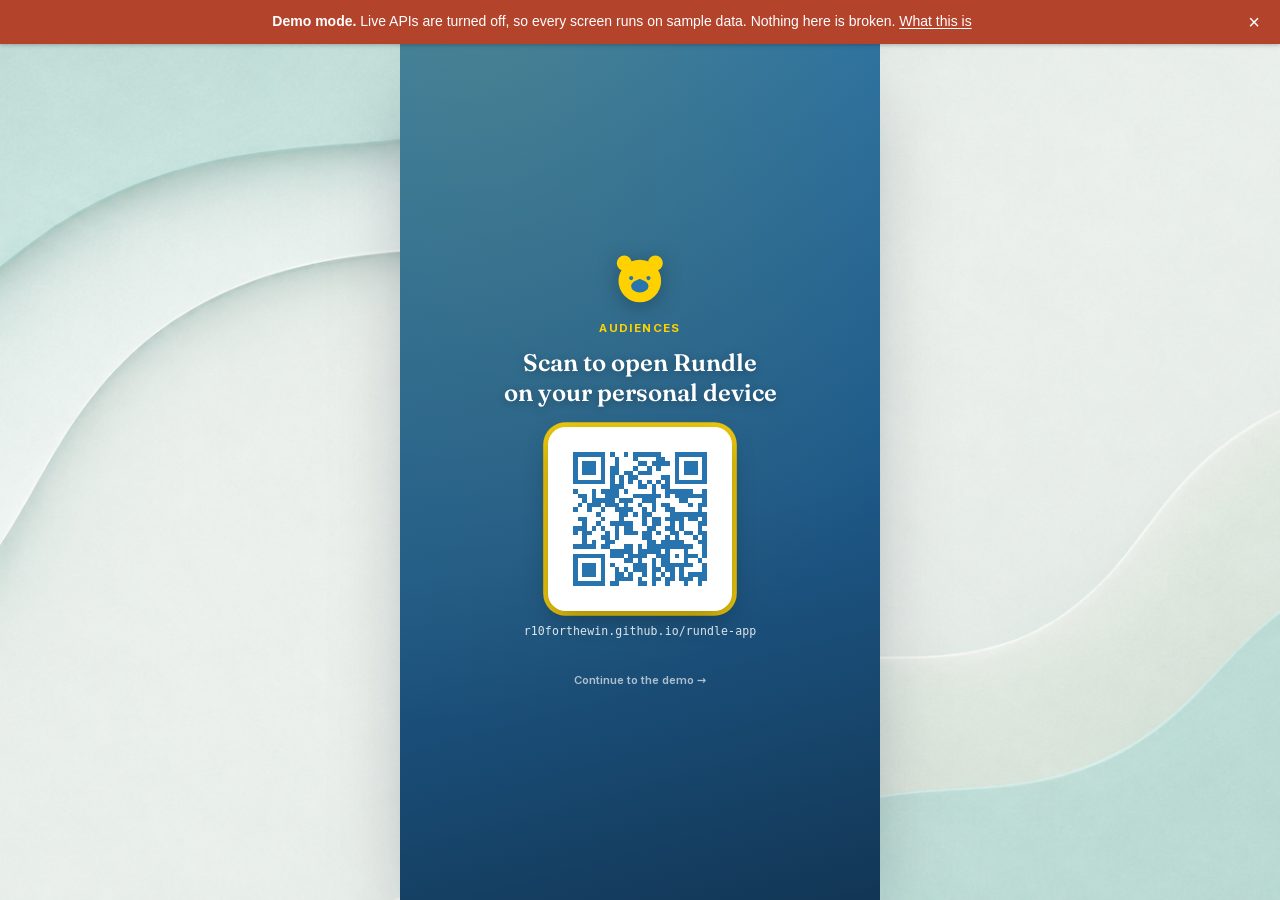
<file: index.html>
<!doctype html>
<html lang="en">
<head>
<meta charset="utf-8" />
<meta name="viewport" content="width=device-width, initial-scale=1, viewport-fit=cover" />
<meta http-equiv="Cache-Control" content="no-cache, no-store, must-revalidate" />
<meta http-equiv="Pragma" content="no-cache" />
<meta http-equiv="Expires" content="0" />
<title>Rundle</title>
<link rel="icon" href="assets/img/favicon-32.png?v=2" sizes="32x32" />
<link rel="icon" href="assets/img/favicon-16.png?v=2" sizes="16x16" />
<link rel="apple-touch-icon" href="assets/img/apple-touch-icon.png?v=2" />
<link rel="preconnect" href="https://fonts.googleapis.com" />
<link rel="preconnect" href="https://fonts.gstatic.com" crossorigin />
<link rel="stylesheet" href="https://fonts.googleapis.com/css2?family=Fraunces:ital,opsz,wght@0,9..144,500;0,9..144,600;0,9..144,700;0,9..144,800;1,9..144,600&display=swap" />
<link rel="stylesheet" href="css/app.css?v=114" />
<link rel="preload" as="image" href="assets/img/bg-cover.png?v=2" />
</head>
<body>
<!-- ============================================================
     RUNDLE DEMO-MODE BANNER
     Paste this block immediately after <body> on every page.
     Remove it (or set SHOW = false) when the APIs come back on.
     ============================================================ -->

<style>
  :root { --rundle-demo-h: 44px; }

  #rundle-demo-banner {
    position: fixed;
    top: 0; left: 0; right: 0;
    z-index: 9999;
    display: flex;
    align-items: center;
    justify-content: center;
    gap: 10px;
    min-height: var(--rundle-demo-h);
    padding: 10px 52px 10px 16px;
    background: #b4432c;
    color: #fff;
    font: 500 14px/1.4 -apple-system, BlinkMacSystemFont, "Segoe UI", Roboto, sans-serif;
    text-align: center;
    box-shadow: 0 1px 4px rgba(0,0,0,.25);
  }

  #rundle-demo-banner b { font-weight: 700; }

  #rundle-demo-banner a {
    color: #fff;
    text-decoration: underline;
    text-underline-offset: 2px;
    white-space: nowrap;
  }

  #rundle-demo-close {
    position: absolute;
    top: 50%; right: 12px;
    transform: translateY(-50%);
    width: 28px; height: 28px;
    border: 0;
    border-radius: 4px;
    background: transparent;
    color: #fff;
    font-size: 20px;
    line-height: 1;
    cursor: pointer;
  }
  #rundle-demo-close:hover { background: rgba(255,255,255,.18); }

  /* Push the page down so the banner never covers the header */
  body.rundle-demo-on { padding-top: var(--rundle-demo-h); }

  /* This app's shell (#app) is position:fixed with top:0 and height:100%, so
     the body padding-top above has no effect on it and the banner would sit
     on top of the app header. Offset the fixed shell itself instead, and
     shrink its height by the same amount so the tab bar stays on screen. */
  body.rundle-demo-on #app {
    top: var(--rundle-demo-h);
    height: calc(100% - var(--rundle-demo-h));
  }

  @media (max-width: 640px) {
    :root { --rundle-demo-h: 60px; }
    #rundle-demo-banner { font-size: 13px; padding-right: 44px; }
  }

  @media print { #rundle-demo-banner { display: none; } body.rundle-demo-on { padding-top: 0; } }
</style>

<div id="rundle-demo-banner" role="status" aria-live="polite">
  <span>
    <b>Demo mode.</b> Live APIs are turned off, so every screen runs on sample data.
    Nothing here is broken. <a href="https://github.com/R10ForTheWin/rundle-app#readme">What this is</a>
  </span>
  <button id="rundle-demo-close" aria-label="Dismiss demo notice">&times;</button>
</div>

<script>
  (function () {
    document.body.classList.add('rundle-demo-on');
    document.getElementById('rundle-demo-close').addEventListener('click', function () {
      document.getElementById('rundle-demo-banner').remove();
      document.body.classList.remove('rundle-demo-on');
    });
  })();
</script>
<svg width="0" height="0" style="position:absolute">
  <defs>
    <symbol id="i-bell" viewBox="0 0 24 24" fill="none" stroke="currentColor" stroke-width="2" stroke-linecap="round" stroke-linejoin="round"><path d="M18 8a6 6 0 0 0-12 0c0 7-3 9-3 9h18s-3-2-3-9"/><path d="M13.73 21a2 2 0 0 1-3.46 0"/></symbol>
    <symbol id="i-home" viewBox="0 0 24 24" fill="none" stroke="currentColor" stroke-width="2" stroke-linecap="round" stroke-linejoin="round"><path d="M3 9.5 12 3l9 6.5V20a1 1 0 0 1-1 1h-5v-7H9v7H4a1 1 0 0 1-1-1Z"/></symbol>
    <symbol id="i-target" viewBox="0 0 24 24" fill="none" stroke="currentColor" stroke-width="2"><circle cx="12" cy="12" r="9"/><circle cx="12" cy="12" r="5"/><circle cx="12" cy="12" r="1"/></symbol>
    <symbol id="i-match" viewBox="0 0 24 24" fill="none" stroke="currentColor" stroke-width="2" stroke-linecap="round" stroke-linejoin="round"><circle cx="9" cy="12" r="6"/><circle cx="15" cy="12" r="6"/></symbol>
    <symbol id="i-cap" viewBox="0 0 24 24" fill="none" stroke="currentColor" stroke-width="2" stroke-linecap="round" stroke-linejoin="round"><path d="M2 9 12 4l10 5-10 5-10-5Z"/><path d="M6 11.5V17c0 1.1 2.7 3 6 3s6-1.9 6-3v-5.5"/></symbol>
    <symbol id="i-user" viewBox="0 0 24 24" fill="none" stroke="currentColor" stroke-width="2" stroke-linecap="round" stroke-linejoin="round"><circle cx="12" cy="8" r="4"/><path d="M4 21c1.5-4 5-6 8-6s6.5 2 8 6"/></symbol>
    <symbol id="i-bolt" viewBox="0 0 24 24" fill="currentColor"><path d="M13 2 3 14h7l-1 8 11-14h-7l0-6Z"/></symbol>
    <symbol id="i-shield" viewBox="0 0 24 24" fill="none" stroke="currentColor" stroke-width="2" stroke-linecap="round" stroke-linejoin="round"><path d="M12 3 5 6v6c0 4.5 3 7.5 7 9 4-1.5 7-4.5 7-9V6l-7-3Z"/><path d="M9 12l2 2 4-4"/></symbol>
    <symbol id="i-info" viewBox="0 0 24 24" fill="none" stroke="currentColor" stroke-width="2" stroke-linecap="round" stroke-linejoin="round"><circle cx="12" cy="12" r="9"/><path d="M12 11v5.3"/><circle cx="12" cy="8" r="0.6" fill="currentColor" stroke="none"/></symbol>
    <symbol id="i-doc" viewBox="0 0 24 24" fill="none" stroke="currentColor" stroke-width="2" stroke-linecap="round" stroke-linejoin="round"><path d="M7 3h7l5 5v13H7Z"/><path d="M14 3v5h5"/></symbol>
    <symbol id="i-diagnosis" viewBox="0 0 24 24" fill="none" stroke="currentColor" stroke-width="3" stroke-linecap="round"><circle cx="10" cy="10" r="6"/><path d="M14.5 14.5 20 20"/></symbol>
    <symbol id="i-medical" viewBox="0 0 24 24" fill="currentColor"><rect x="9.5" y="3" width="5" height="18" rx="2"/><rect x="3" y="9.5" width="18" height="5" rx="2"/></symbol>
    <symbol id="i-check" viewBox="0 0 24 24" fill="none" stroke="currentColor" stroke-width="3" stroke-linecap="round" stroke-linejoin="round"><path d="M20 6 9 17l-5-5"/></symbol>
    <symbol id="i-chev" viewBox="0 0 24 24" fill="none" stroke="currentColor" stroke-width="2.5" stroke-linecap="round" stroke-linejoin="round"><path d="M9 6l6 6-6 6"/></symbol>
    <symbol id="i-arrow" viewBox="0 0 24 24" fill="none" stroke="currentColor" stroke-width="2.5" stroke-linecap="round" stroke-linejoin="round"><path d="M5 12h14M13 6l6 6-6 6"/></symbol>
    <symbol id="i-external" viewBox="0 0 24 24" fill="none" stroke="currentColor" stroke-width="2" stroke-linecap="round" stroke-linejoin="round"><path d="M18 13v6a2 2 0 0 1-2 2H5a2 2 0 0 1-2-2V8a2 2 0 0 1 2-2h6"/><path d="M15 3h6v6"/><path d="M10 14 21 3"/></symbol>
    <symbol id="i-signal" viewBox="0 0 20 12" fill="currentColor"><rect x="0" y="7" width="3" height="5" rx="0.5"/><rect x="5" y="5" width="3" height="7" rx="0.5"/><rect x="10" y="3" width="3" height="9" rx="0.5"/><rect x="15" y="0" width="3" height="12" rx="0.5"/></symbol>
    <symbol id="i-wifi" viewBox="0 0 24 16" fill="none" stroke="currentColor" stroke-width="2" stroke-linecap="round"><path d="M2 6c5.5-5 14.5-5 20 0"/><path d="M5.5 10c3.5-3 9.5-3 13 0"/><path d="M9 14c1.8-1.5 4.2-1.5 6 0"/></symbol>
    <symbol id="i-battery" viewBox="0 0 26 13" fill="none" stroke="currentColor" stroke-width="1.3"><rect x="0.5" y="0.5" width="21" height="12" rx="2.5"/><rect x="2" y="2" width="18" height="9" rx="1.3" fill="currentColor" stroke="none"/><path d="M23.5 4.5v4" stroke-linecap="round"/></symbol>
  </defs>
</svg>


<div id="app">
<section class="screen" id="screen-qr" data-screen="qr">
    <div class="qr-screen">
      <svg class="qr-bruin-icon" viewBox="0 0 100 100" aria-hidden="true">
        <circle cx="23" cy="21" r="13" fill="#FFD100"/>
        <circle cx="77" cy="21" r="13" fill="#FFD100"/>
        <circle cx="50" cy="52" r="37" fill="#FFD100"/>
        <ellipse cx="50" cy="61" rx="15" ry="11" fill="#2774AE"/>
        <circle cx="50" cy="53" r="4.5" fill="#2774AE"/>
        <circle cx="35" cy="47" r="3.6" fill="#2774AE"/>
        <circle cx="65" cy="47" r="3.6" fill="#2774AE"/>
      </svg>
      <div class="qr-eyebrow">Audiences</div>
      <div class="qr-head">Scan to open Rundle<br />on your personal device</div>
      <div class="qr-card"><img class="qr-code-img" src="assets/img/qr-rundle.svg" alt="QR code linking to the Rundle prototype" /></div>
      <div class="qr-url">r10forthewin.github.io/rundle-app</div>
      <div class="qr-skip" id="qr-skip-cta">Continue to the demo &rarr;</div>
    </div>
</section>

<section class="screen" id="screen-cover" data-screen="cover">
    <div class="cover-screen">
      <div class="cover-brand-row">
        <img class="cover-mark" src="assets/img/rundle-mark.png" alt="" style="width:2.6rem;height:auto;" />
        <div class="cover-word">Rundle</div>
      </div>
      <div class="cover-head">Future of work,<br><span style="color:#F0C878">powered by proven human capability.</span></div>
      <img class="cover-rudy" src="assets/img/rudy-cover.gif?v=5" alt="Rudy, the Rundle mascot, carrying a ladder" onload="this.classList.add('loaded')" />
      <div class="cover-cta" id="cover-cta">Let's Begin!</div>
    </div>
    <div class="cover-foot">Prototype &middot; MGMT 241, Team 8</div>
</section>

<section class="screen" id="screen-picker" data-screen="picker">
    <div class="section-pad" style="padding-top:0.8rem;padding-bottom:0.5rem;">
      <div class="back-btn" style="display:flex;align-items:center;gap:0.3rem;cursor:pointer;margin-bottom:0.4rem;"><svg style="width:1rem;height:1rem;transform:rotate(180deg);color:var(--ink-soft)"><use href="#i-chev"/></svg></div>
      <div class="h-lead" style="font-size:1.1rem;">Choose a demo profile</div>
      <p class="sub-lead">Five worker profiles, ready to explore.</p>
    </div>
    <div class="demo-banner">
      <svg><use href="#i-info"/></svg>
      <div><div class="t">In-class demo</div><div class="d">Synthetic — no real people or employers. Rundle also covers workers with no history, via a simulation practicum.</div></div>
    </div>
    <div class="scroll section-pad" style="padding-top:0.1rem;" id="persona-list">
      <!-- populated by script at end of page -->
    </div>
    <div class="section-pad" style="padding-top:0;">
      <div class="cta pending" id="picker-continue-btn">Continue</div>
    </div>
</section>

<section class="screen" id="screen-connect" data-screen="connect">
    <img src="assets/img/rundle-mark.png" alt="Rundle" style="position:absolute;top:0.9rem;right:1.1rem;width:1.7rem;height:auto;z-index:1;" />
    <div class="section-pad" style="padding-top:0.8rem;">
      <div class="back-btn" style="display:flex;align-items:center;gap:0.3rem;cursor:pointer;margin-bottom:0.4rem;"><svg style="width:1rem;height:1rem;transform:rotate(180deg);color:var(--ink-soft)"><use href="#i-chev"/></svg></div>
      <div class="avatar" id="connect-avatar" style="width:3rem;height:3rem;margin-bottom:0.5rem;"></div>
      <div class="h-lead" style="font-size:1.1rem;">Connect your sources</div>
      <p class="sub-lead" id="connect-sublead">Trusted workforce and credentialing sources Rundle uses to benchmark your skills against the role.</p>
    </div>
    <div class="scroll section-pad" style="padding-top:0.3rem;">
      <div class="check-row" data-source="onet"><div class="check-box"><svg><use href="#i-check"/></svg></div><div class="check-logo"><img src="assets/img/logo-onet.png" alt="" /></div><div class="check-body"><div class="check-title">O&middot;NET</div><div class="check-fullname">Occupational Information Network</div><div class="check-sub">Occupation &amp; skill benchmarks</div></div></div>
      <div class="check-row" data-source="bls"><div class="check-box"><svg><use href="#i-check"/></svg></div><div class="check-logo"><img src="assets/img/logo-bls.jpg" alt="" /></div><div class="check-body"><div class="check-title">Bureau of Labor Statistics</div><div class="check-sub">Wage &amp; employment data</div></div></div>
      <div class="check-row" data-source="aapc"><div class="check-box"><svg><use href="#i-check"/></svg></div><div class="check-logo wide"><img src="assets/img/logo-aapc.svg" alt="" /></div><div class="check-body"><div class="check-title">AAPC</div><div class="check-fullname">American Academy of Professional Coders</div><div class="check-sub">Certification &amp; training lookup</div></div></div>
      <div class="check-row" data-source="ahima"><div class="check-box"><svg><use href="#i-check"/></svg></div><div class="check-logo wide"><img src="assets/img/logo-ahima.png" alt="" /></div><div class="check-body"><div class="check-title">AHIMA</div><div class="check-fullname">American Health Information Management Association</div><div class="check-sub">Credential verification</div></div></div>
      <div class="cta pending" id="connect-cta">Connect selected sources <svg><use href="#i-arrow"/></svg></div>
    </div>
</section>

<section class="screen" id="screen-credentials" data-screen="credentials">
    <div class="section-pad" style="padding-top:1rem;">
      <div class="back-btn" style="display:flex;align-items:center;gap:0.3rem;cursor:pointer;margin-bottom:0.4rem;"><svg style="width:1rem;height:1rem;transform:rotate(180deg);color:var(--ink-soft)"><use href="#i-chev"/></svg></div>
    </div>
    <div class="matches-empty-note" style="padding:0.3rem 1.1rem 0.7rem;">
      <img src="assets/img/rudy-ladder.webp" alt="Rudy" style="width:9.6rem;height:auto;flex:none;" />
      <div class="matches-empty-bubble"><p>Let&rsquo;s connect your accounts and start moving you back up that ladder!</p></div>
    </div>
    <div class="section-pad login-form">
      <label class="field-label">Login</label>
      <div class="field-input"><span class="typed" id="login-user"></span><span class="caret" id="caret-user"></span></div>
      <label class="field-label">Password</label>
      <div class="field-input"><span class="typed" id="login-pass"></span><span class="caret" id="caret-pass"></span></div>
      <div class="cta" id="login-btn">Log in</div>
      <p class="login-note" id="login-status"></p>
    </div>
</section>

<section class="screen" id="screen-employment" data-screen="employment">
    <div class="section-pad" style="padding-top:0.8rem;padding-bottom:0.3rem;">
      <div style="display:flex;align-items:center;justify-content:space-between;gap:0.6rem;margin-bottom:0.4rem;">
        <div class="back-btn" style="display:flex;align-items:center;gap:0.3rem;cursor:pointer;"><svg style="width:1rem;height:1rem;transform:rotate(180deg);color:var(--ink-soft)"><use href="#i-chev"/></svg></div>
        <div class="dl-inbox" id="employment-inbox">
          <svg viewBox="0 0 32 32" width="16" height="16" aria-hidden="true"><rect x="4" y="22" width="6" height="6" rx="1.4" fill="#C6741E"/><rect x="11.3" y="16" width="6" height="12" rx="1.4" fill="#D8994A"/><rect x="18.6" y="10" width="6" height="18" rx="1.4" fill="#E4B877"/></svg>
          <span id="employment-inbox-count">0/1</span>
        </div>
      </div>
      <div class="h-lead" style="font-size:1.1rem;">Confirm your work history</div>
      <p class="sub-lead">Connect the payroll provider that holds your paystubs.</p>
    </div>
    <div class="chart-review-scroll" id="employment-body" style="padding-top:0.5rem;"></div>
    <div class="choice-row" id="employment-bottom-cta" style="padding-top:0.3rem;">
      <div class="cta pending" id="employment-continue-btn">Continue</div>
    </div>
    <div id="no-resume-modal" style="display:none;position:absolute;inset:0;z-index:50;align-items:center;justify-content:center;background:rgba(20,20,15,.5);">
      <div style="background:#fff;border-radius:1rem;padding:1.4rem 1.3rem;width:82%;max-width:20rem;box-shadow:0 1rem 2rem rgba(0,0,0,.3);text-align:center;">
        <img src="assets/img/rudy-thinking.png" alt="Rudy" style="display:block;width:5.2rem;height:auto;margin:0 auto 0.7rem;" />
        <div style="font-family:'Fraunces';font-weight:600;font-size:1rem;margin-bottom:0.5rem;">Why no resumes?</div>
        <p style="font-size:0.76rem;color:var(--ink-soft);line-height:1.55;margin:0 0 0.6rem;text-align:left;">Resumes are self-reported &mdash; the applicant next to you can claim whatever they want, true or not. Skipping them means you're never competing against an exaggerated resume or a made-up credential.</p>
        <p style="font-size:0.76rem;color:var(--ink);font-weight:700;line-height:1.55;margin:0 0 0.6rem;text-align:left;">It also closes a real risk: uploaded resumes can carry hidden prompt-injection instructions built to manipulate the AI systems screening candidates &mdash; letting manipulative applicants game the process without anyone noticing.</p>
        <p style="font-size:0.76rem;color:var(--ink-soft);line-height:1.55;margin:0 0 1.1rem;text-align:left;">By working only from verified sources, Rundle makes sure the only thing that decides your match is what you can actually prove &mdash; not who told the best story.</p>
        <div class="cta" id="no-resume-ack" style="margin-top:0;">Continue</div>
      </div>
    </div>
</section>

<section class="screen" id="screen-download" data-screen="download">
    <div class="section-pad" style="padding-top:0.8rem;">
      <div style="display:flex;align-items:center;justify-content:space-between;gap:0.6rem;">
        <div class="h-lead" style="font-size:1.1rem;">Downloading your data</div>
        <div class="dl-inbox" id="dl-inbox">
          <svg viewBox="0 0 32 32" width="16" height="16" aria-hidden="true"><rect x="4" y="22" width="6" height="6" rx="1.4" fill="#C6741E"/><rect x="11.3" y="16" width="6" height="12" rx="1.4" fill="#D8994A"/><rect x="18.6" y="10" width="6" height="18" rx="1.4" fill="#E4B877"/></svg>
          <span id="dl-count">0/4</span>
        </div>
      </div>
      <p class="sub-lead" id="dl-status">Pulling Renee's records from each source&hellip;</p>
    </div>
    <div class="scroll section-pad" style="padding-top:0.2rem;" id="download-list">
      <!-- populated by script at end of page -->
    </div>
    <div class="section-pad" style="padding-top:0;">
      <div class="cta" id="download-next-btn" style="display:none;">See current verified skills <svg><use href="#i-arrow"/></svg></div>
    </div>
</section>

<section class="screen" id="screen-mapping" data-screen="mapping">
    <div class="map-panel">
<div id="map-dynamic"></div>
    </div>
</section>

<section class="screen" id="screen-home" data-screen="home">
    <div class="app-header">
      <div class="identity" id="home-identity"></div>
      <img class="header-mark" src="assets/img/rundle-mark.png" alt="Rundle" />
    </div>
    <div class="scroll">
      <div class="section-pad" style="padding-top:0.2rem;">
        <div class="h-lead">Your job matches</div>
      </div>
      <div class="section-pad" style="padding-top:0;" id="home-content"></div>
    </div>
    <div class="tabbar">
      <div class="tab active" data-target="home"><svg><use href="#i-home"/></svg>Job Matches</div>
      <div class="tab" data-target="assessment-gateway"><svg><use href="#i-doc"/></svg>Assessment</div>
            <div class="tab" data-target="training"><svg><use href="#i-cap"/></svg>Outside Training</div>
      <div class="tab" data-target="profile"><svg><use href="#i-user"/></svg>Profile</div>
    </div>
</section>

<section class="screen" id="screen-review" data-screen="review">
    <div class="section-pad" style="padding-bottom:0.4rem;">
      <div class="h-lead" style="font-size:1.15rem;">Review</div>
      <p class="sub-lead">Optional, untimed evidence review.</p>
    </div>
    <div class="scroll" id="review-body"></div>
    <div class="tabbar">
      <div class="tab" data-target="home"><svg><use href="#i-home"/></svg>Job Matches</div>
      <div class="tab" data-target="assessment-gateway"><svg><use href="#i-doc"/></svg>Assessment</div>
            <div class="tab" data-target="training"><svg><use href="#i-cap"/></svg>Outside Training</div>
      <div class="tab" data-target="profile"><svg><use href="#i-user"/></svg>Profile</div>
    </div>
</section>

<section class="screen" id="screen-chart-review" data-screen="chart-review">
    <div class="app-header"><div class="back-btn" data-back="review" style="display:flex;align-items:center;gap:0.5rem;cursor:pointer;"><svg style="width:1rem;height:1rem;transform:rotate(180deg);color:var(--ink-soft)"><use href="#i-chev"/></svg><div class="name">Chart review</div></div></div>
    <div id="chart-review-body" style="flex:1;min-height:0;display:flex;flex-direction:column;"></div>
</section>

<section class="screen" id="screen-verified-skills" data-screen="verified-skills">
    <div class="app-header">
      <div style="display:flex;align-items:center;gap:0.6rem;">
        <div class="back-btn" style="display:flex;align-items:center;cursor:pointer;"><svg style="width:1rem;height:1rem;transform:rotate(180deg);color:var(--ink-soft)"><use href="#i-chev"/></svg></div>
        <div class="identity" id="verified-skills-identity"></div>
      </div>
      <img class="header-mark" src="assets/img/rundle-mark.png" alt="Rundle" />
    </div>
    <div class="scroll">
      <div class="section-pad" style="padding-top:0.2rem;padding-bottom:0;">
        <div class="h-lead" id="verified-skills-sub" style="font-size:1.1rem;">Current verified skills and history</div>
      </div>
      <div class="section-pad" style="padding-top:0;" id="verified-skills-content"></div>
    </div>
    <div class="section-pad" style="padding-top:0;">
      <div class="cta" id="verified-skills-continue-btn">Continue</div>
    </div>
</section>

<section class="screen" id="screen-assessment-gateway" data-screen="assessment-gateway">
    <div class="section-pad" style="padding-top:0.8rem;">
      <div class="back-btn" style="display:flex;align-items:center;gap:0.3rem;cursor:pointer;margin-bottom:0.4rem;"><svg style="width:1rem;height:1rem;transform:rotate(180deg);color:var(--ink-soft)"><use href="#i-chev"/></svg></div>
      <div class="gw-eyebrow">Assessment</div>
    </div>
    <div class="matches-empty-note" style="padding:0.3rem 1.1rem 0.7rem;">
      <img src="assets/img/rudy-login.png" alt="Rudy" style="width:4.2rem;height:auto;flex:none;" />
      <div class="matches-empty-bubble"><p>5 modules, about 2.5 hours. Any order, retake up to 3 times every 6 months.</p></div>
    </div>
    <div class="chart-review-scroll" id="assessment-gateway-body" style="padding-top:0.3rem;"></div>
    <div class="tabbar">
      <div class="tab" data-target="home"><svg><use href="#i-home"/></svg>Job Matches</div>
      <div class="tab active" data-target="assessment-gateway"><svg><use href="#i-doc"/></svg>Assessment</div>
            <div class="tab" data-target="training"><svg><use href="#i-cap"/></svg>Outside Training</div>
      <div class="tab" data-target="profile"><svg><use href="#i-user"/></svg>Profile</div>
    </div>
</section>

<section class="screen" id="screen-module-demo" data-screen="module-demo">
    <div class="app-header">
      <div class="back-btn" data-back="home" style="display:flex;align-items:center;gap:0.5rem;cursor:pointer;"><svg style="width:1rem;height:1rem;transform:rotate(180deg);color:var(--ink-soft)"><use href="#i-chev"/></svg><div class="name" id="module-demo-title">Chart Coding Review</div></div>
      <div class="rec-badge" id="module-demo-rec-badge" style="display:none;"><span class="rec-dot"></span>REC</div>
    </div>
    <div id="module-demo-body" style="flex:1;min-height:0;display:flex;flex-direction:column;"></div>
    <div id="recording-consent-modal" style="display:none;position:absolute;inset:0;z-index:50;align-items:center;justify-content:center;background:rgba(20,20,15,.5);">
      <div style="background:#fff;border-radius:1rem;padding:1.4rem 1.3rem;width:82%;max-width:20rem;box-shadow:0 1rem 2rem rgba(0,0,0,.3);text-align:center;">
        <img src="assets/img/chart-review-illustration.png?v=1" alt="" style="display:block;width:5.5rem;height:auto;margin:0 auto 0.7rem;" />
        <div style="width:2.6rem;height:2.6rem;border-radius:999px;background:#D3352C;display:flex;align-items:center;justify-content:center;margin:0 auto 0.8rem;">
          <svg width="20" height="20" viewBox="0 0 24 24" fill="#fff"><rect x="2" y="6" width="14" height="12" rx="2.5"/><path d="M17.5 10.2 22 7.5v9l-4.5-2.7z"/></svg>
        </div>
        <div style="font-family:'Fraunces';font-weight:600;font-size:1rem;margin-bottom:0.4rem;">Screen recording is on</div>
        <p style="font-size:0.78rem;color:var(--ink-soft);line-height:1.5;margin:0 0 1.1rem;">This assessment session is recorded for quality and integrity review. Recording stops automatically when you leave this module.</p>
        <div class="cta" id="recording-consent-ack" style="margin-top:0;">I understand</div>
      </div>
    </div>
</section>

<section class="screen" id="screen-match-detail" data-screen="match-detail">
    <div class="app-header" id="gapdetail-header"></div>
    <div class="scroll section-pad" style="padding-top:0.3rem;" id="gapdetail-body"></div>
</section>

<section class="screen" id="screen-training" data-screen="training">
    <div class="section-pad" style="padding-bottom:0.4rem;">
      <div class="back-btn" style="display:flex;align-items:center;gap:0.3rem;cursor:pointer;margin-bottom:0.4rem;"><svg style="width:1rem;height:1rem;transform:rotate(180deg);color:var(--ink-soft)"><use href="#i-chev"/></svg></div>
      <div class="h-lead" style="font-size:1.15rem;">Training</div>
      <p class="sub-lead">Credential renewal and skill-gap courses.</p>
    </div>
<div class="scroll section-pad" style="padding-top:0.2rem;" id="training-body"></div>
    <div class="tabbar">
      <div class="tab" data-target="home"><svg><use href="#i-home"/></svg>Job Matches</div>
      <div class="tab" data-target="assessment-gateway"><svg><use href="#i-doc"/></svg>Assessment</div>
            <div class="tab active" data-target="training"><svg><use href="#i-cap"/></svg>Outside Training</div>
      <div class="tab" data-target="profile"><svg><use href="#i-user"/></svg>Profile</div>
    </div>
</section>

<section class="screen" id="screen-profile" data-screen="profile">
    <div class="app-header">
      <div class="identity" id="profile-identity"></div>
    </div>
    <div class="scroll section-pad" style="padding-top:0.2rem;" id="profile-body"></div>
    <div class="tabbar">
      <div class="tab" data-target="home"><svg><use href="#i-home"/></svg>Job Matches</div>
      <div class="tab" data-target="assessment-gateway"><svg><use href="#i-doc"/></svg>Assessment</div>
            <div class="tab" data-target="training"><svg><use href="#i-cap"/></svg>Outside Training</div>
      <div class="tab active" data-target="profile"><svg><use href="#i-user"/></svg>Profile</div>
    </div>
</section>

<section class="screen" id="screen-positions" data-screen="positions">
    <div class="app-header"><div class="back-btn" data-back="home" style="display:flex;align-items:center;gap:0.5rem;cursor:pointer;"><svg style="width:1rem;height:1rem;transform:rotate(180deg);color:var(--ink-soft)"><use href="#i-chev"/></svg><div class="name" id="positions-title">Open Positions</div></div></div>
    <div class="scroll section-pad" style="padding-top:0.3rem;" id="positions-body"></div>
</section>

<section class="screen" id="screen-goodbye" data-screen="goodbye">
    <div class="section-pad" style="padding-top:0.8rem;">
      <div class="back-btn" style="display:flex;align-items:center;gap:0.3rem;cursor:pointer;"><svg style="width:1rem;height:1rem;transform:rotate(180deg);color:var(--ink-soft)"><use href="#i-chev"/></svg></div>
    </div>
    <div style="flex:1;min-height:0;display:flex;flex-direction:column;align-items:center;justify-content:center;gap:1.1rem;padding:0 1.5rem 1.5rem;text-align:center;">
      <div style="position:relative;width:100%;max-width:22rem;">
        <div class="goodbye-bubble">Thank you!</div>
        <img src="assets/img/rundle-goodbye.gif" alt="Rudy waving goodbye" style="display:block;width:100%;height:auto;" />
      </div>
      <div class="h-lead" style="font-size:1.05rem;">Thanks for checking out Rundle!</div>
      <div class="cta" id="goodbye-restart-btn" style="width:100%;max-width:16rem;">Start over</div>
    </div>
</section>

<div id="demo-tap-zone" style="position:absolute;top:0.5rem;right:0.5rem;width:1.9rem;height:1.9rem;z-index:999;cursor:pointer;"></div>
<div id="demo-jump-menu" style="display:none;"></div>
</div>

<script src="js/data.js?v=44"></script>
<script src="js/render.js?v=98"></script>
<script src="js/app.js?v=61"></script>
</body>
</html>
</file>
<file: css/app.css>
@font-face {
    font-family: 'Inter';
    font-style: normal;
    font-weight: 400 700;
    font-display: swap;
    src: url('../assets/fonts/inter-var.woff2') format('woff2');
  }

  :root {
    --page-bg: #FAFAF8;
    --page-surface: #FFFFFF;
    --page-text: #201E1B;
    --page-text-soft: #6B6862;
    --page-line: #E5E2DB;
    --ochre: #C6741E;
    --sienna: #A24E20;
    --amber: #D8994A;
    --wheat: #E4B877;
    --leaf: #7FAE5E;
    --sand: #EBD8B8;

    /* In-app product tokens — light, warm, atmospheric.
       Not theme-responsive: this is Rundle's product surface, not page chrome. */
    --ink: #2A2622;
    --ink-soft: #6B6258;
    --ink-onlight: #2A2622;
    --ink-onlight-soft: #6B6258;
    --bg: #E6EFEA;
    --surface: #FBFCFA;
    --surface-raised: #FBFCFA;
    --line: #DCE6E1;
    --line-onlight: #DCE6E1;
    --good: #2F6B57;
    --good-bg: #E3F0EA;
    --good-onlight: #2F6B57;
    --good-bg-onlight: #E3F0EA;
    --phone-notch: #000000;
    --shadow-color: 226 60% 10%;

    /* Deliberately NOT a brand color — used only for "this is a demo
       artifact, not the product" notices, so they never blend in. */
    --demo-accent: #6D28D9;
    --demo-accent-soft: #EDE6FB;
  }

  @media (prefers-color-scheme: dark) {
    :root:not([data-theme="light"]) {
      --page-bg: #131211;
      --page-surface: #1B1917;
      --page-text: #F1EFEA;
      --page-text-soft: #A7A29A;
      --page-line: #322E28;
    }
  }
  :root[data-theme="dark"] {
    --page-bg: #131211;
    --page-surface: #1B1917;
    --page-text: #F1EFEA;
    --page-text-soft: #A7A29A;
    --page-line: #322E28;
  }

  .card, .persona-card, .metric-box, .field-input, .demo-banner {
    box-shadow: 0 0.2rem 0.5rem rgba(60, 45, 20, 0.08);
  }

  * { box-sizing: border-box; }
  html, body {
    margin: 0;
    padding: 0;
    background: var(--page-bg);
    color: var(--page-text);
    font-family: 'Inter', ui-sans-serif, system-ui, sans-serif;
    overflow-x: hidden;
  }
  body {
    padding: 0 0 5rem;
    background:
      radial-gradient(60rem 30rem at 15% 0%, color-mix(in srgb, var(--ochre) 10%, transparent), transparent 70%),
      radial-gradient(50rem 26rem at 100% 8%, color-mix(in srgb, var(--amber) 9%, transparent), transparent 65%),
      var(--page-bg);
  }
  @media (prefers-color-scheme: dark) {
    :root:not([data-theme="light"]) body {
      background:
        radial-gradient(60rem 30rem at 15% 0%, color-mix(in srgb, var(--ochre) 16%, transparent), transparent 70%),
        radial-gradient(50rem 26rem at 100% 8%, color-mix(in srgb, var(--amber) 12%, transparent), transparent 65%),
        var(--page-bg);
    }
  }
  :root[data-theme="dark"] body {
    background:
      radial-gradient(60rem 30rem at 15% 0%, color-mix(in srgb, var(--ochre) 16%, transparent), transparent 70%),
      radial-gradient(50rem 26rem at 100% 8%, color-mix(in srgb, var(--amber) 12%, transparent), transparent 65%),
      var(--page-bg);
  }
  /* Desktop: the phone frame stays a fixed-width card, but the page around
     it fills with a full-bleed render instead of empty margins. On an
     actual phone the viewport is already narrower than #app's max-width, so
     #app fills the screen edge-to-edge on its own — no separate mobile rule
     needed. */
  @media (min-width: 40rem) {
    /* Every other screen is deliberately light. Landscape vs. portrait
       wasn't the actual bug: background-size:cover computes its zoom
       relative to EACH element's own box, and #app (tall, narrow) has a
       very different aspect ratio than the margin (short, wide) — so even
       the identical image zooms differently in each and still shows a seam.
       background-attachment:fixed anchors the sizing to the viewport
       instead of each element's own box, so #app and body render the exact
       same pixels at the exact same scale — true continuity, not just a
       closer approximation. */
    body { background: url('../assets/img/bg-desktop-light.png') center/cover no-repeat fixed; }
    body:not(.cover-active) #app { background: url('../assets/img/bg-desktop-light.png') center/cover no-repeat fixed; }
    /* Only the cover screen is meant to be one continuous dark-green 16:9
       image behind everything. app.js toggles body.cover-active only while
       the cover screen is showing. Rather than layering a second (portrait)
       cover image inside #app and trying to blend the seam between two
       different crops, just make #app and .cover-screen transparent here so
       body's single landscape image shows through uninterrupted underneath
       the content — there's no seam because there's only one image. */
    body.cover-active { background: url('../assets/img/bg-desktop.png') center/cover no-repeat; }
    body.cover-active #app { background: transparent; box-shadow: none; }
    body.cover-active #screen-cover { background: transparent; }
    body.cover-active .cover-screen { background: transparent; }
  }
  h1, h2, h3, .display {
    font-family: 'Fraunces', ui-sans-serif, system-ui, sans-serif;
    text-wrap: balance;
    margin: 0;
  }
  .mono {
    font-family: ui-monospace, SFMono-Regular, Menlo, Consolas, monospace;
    font-variant-numeric: tabular-nums;
  }

  /* ---------- App shell (fills the real device viewport) ---------- */
  html, body, #app {
    height: 100%;
  }
  #app {
    position: fixed;
    top: 0; bottom: 0; left: 50%;
    transform: translateX(-50%);
    width: 100%;
    max-width: 30rem;
    background: url('../assets/img/bg-light.jpg?v=2') center/cover no-repeat, var(--bg);
    color: var(--ink);
    display: flex;
    flex-direction: column;
    overflow: hidden;
    box-shadow: 0 2rem 5rem -1.5rem hsl(var(--shadow-color) / 0.35);
  }
  .screen {
    display: none;
    flex-direction: column;
    flex: 1;
    min-height: 0;
    position: relative;
    overflow: hidden;
    background: rgba(230, 239, 234, 0.75);
    color: var(--ink);
  }
  .screen.active { display: flex; }
  .statusbar {
    display: flex;
    align-items: center;
    justify-content: space-between;
    padding: 0.55rem 1.15rem 0.15rem;
    font-size: 0.72rem;
    font-weight: 600;
    color: var(--ink);
    flex: none;
  }
  .statusbar .icons { display: flex; align-items: center; gap: 0.28rem; }
  .screen-body {
    flex: 1;
    overflow: hidden;
    display: flex;
    flex-direction: column;
    min-height: 0;
  }
  .scroll { overflow-y: auto; flex: 1; -webkit-overflow-scrolling: touch; }
  .scroll::-webkit-scrollbar { width: 0; }

  /* ---------- Tab bar ---------- */
  .tabbar {
    flex: none;
    display: flex;
    border-top: 1px solid rgba(60,45,20,0.1);
    background: rgba(240,247,244,0.75);
    backdrop-filter: blur(14px);
    padding: 0.5rem 0.4rem 0.7rem;
  }
  .tab {
    flex: 1;
    display: flex;
    flex-direction: column;
    align-items: center;
    gap: 0.2rem;
    font-size: 0.62rem;
    font-weight: 600;
    color: var(--ink-soft);
  }
  .tab.active { color: var(--ochre); }
  .tab svg { width: 1.15rem; height: 1.15rem; }
  .tab { cursor: pointer; }

  /* ---------- Interactive affordances (real app, not gallery) ---------- */
  .cover-cta, .persona-card, .cta, .map-match-btn,
  .link-row, .match-positions-link, .match-card,
  .toggle-row .switch, .check-row { cursor: pointer; }

  /* ---------- Shared content bits ---------- */
  .app-header {
    display: flex;
    align-items: center;
    justify-content: space-between;
    padding: 0.7rem 1.1rem 0.5rem;
    flex: none;
  }
  .identity { display: flex; align-items: center; gap: 0.55rem; }
  .rec-badge {
    display: flex; align-items: center; gap: 0.32rem; flex: none;
    font-size: 0.64rem; font-weight: 700; letter-spacing: 0.03em;
    color: #D3352C; background: rgba(211,53,44,0.1);
    padding: 0.25rem 0.55rem; border-radius: 999px;
  }
  .rec-dot { width: 0.42rem; height: 0.42rem; border-radius: 999px; background: #D3352C; animation: recPulse 1.4s ease-in-out infinite; }
  @keyframes recPulse { 0%, 100% { opacity: 1; } 50% { opacity: 0.25; } }
  .avatar {
    width: 2.1rem; height: 2.1rem; border-radius: 999px;
    background: var(--amber);
    color: #fff; display: flex; align-items: center; justify-content: center;
    font-family: 'Fraunces'; font-weight: 600; font-size: 0.75rem; flex: none;
    overflow: hidden;
  }
  .avatar svg, .avatar img { width: 100%; height: 100%; display: block; object-fit: cover; }
  .legend-note { font-size: 0.66rem; color: var(--ink-soft); margin-top: 0.35rem; line-height: 1.4; }
  .identity .name { font-weight: 600; font-size: 0.85rem; line-height: 1.15; }
  .identity .role { color: var(--ink-soft); font-size: 0.72rem; }
  .bell {
    width: 1.9rem; height: 1.9rem; border-radius: 999px;
    display: flex; align-items: center; justify-content: center;
    background: rgba(42,38,34,0.05); border: 1px solid rgba(42,38,34,0.12);
    position: relative; flex: none;
  }
  .bell svg { width: 0.95rem; height: 0.95rem; color: var(--ink-soft); }
  .header-mark { width: 1.7rem; height: auto; flex: none; }
  .bell .dot { position: absolute; top: 0.28rem; right: 0.32rem; width: 0.38rem; height: 0.38rem; background: var(--ochre); border-radius: 999px; }

  .section-pad { padding: 0.9rem 1.1rem; }
  .h-lead { font-family: 'Fraunces'; font-size: 1.28rem; line-height: 1.15; font-weight: 600; }
  .sub-lead { color: var(--ink-soft); font-size: 0.78rem; margin-top: 0.3rem; }

  .card {
    background: var(--surface-raised);
    border: 1px solid var(--line);
    border-radius: 1rem;
    padding: 0.85rem 0.9rem;
  }
  .card + .card { margin-top: 0.7rem; }
  .card-title-row {
    display: flex; align-items: center; justify-content: space-between;
    margin-bottom: 0.5rem;
  }
  .card-title { font-family: 'Fraunces'; font-weight: 600; font-size: 0.85rem; }
  .count-chip {
    font-size: 0.68rem; font-weight: 600; color: var(--ink-soft);
    background: color-mix(in srgb, var(--ink-onlight) 6%, #fff); border-radius: 999px; padding: 0.15rem 0.5rem;
  }

  .skill-row {
    display: flex; align-items: center; gap: 0.6rem;
    padding: 0.55rem 0; border-bottom: 1px solid var(--line);
  }
  .reveal-row { opacity: 0; animation: revealRow 0.5s cubic-bezier(.22,.8,.32,1) forwards; }
  .record-banner.reveal-banner { opacity: 0; animation: revealBanner 0.6s cubic-bezier(.3,1.4,.5,1) forwards; }
  @keyframes revealRow {
    from { opacity: 0; transform: translateY(0.6rem); }
    to { opacity: 1; transform: translateY(0); }
  }
  @keyframes revealBanner {
    from { opacity: 0; transform: translateY(0.6rem) scale(0.97); }
    to { opacity: 1; transform: translateY(0) scale(1); }
  }
  .skill-row:last-of-type { border-bottom: none; }
  .skill-row > div:nth-child(2) { flex: 1; min-width: 0; }
  .skill-icon {
    width: 2.1rem; height: 2.1rem; border-radius: 0.6rem; flex: none;
    display: flex; align-items: center; justify-content: center;
    position: relative;
  }
  .skill-icon svg { width: 1rem; height: 1rem; }
  .skill-icon {
    box-shadow: 0 0.15rem 0.3rem rgba(0,0,0,.22), inset 0 1px 0 rgba(255,255,255,.22), inset 0 -2px 3px rgba(0,0,0,.12);
  }
  .skill-icon.a { background: linear-gradient(155deg, #DB8940, var(--ochre) 55%, var(--sienna)); color: #fff; }
  .skill-icon.b { background: linear-gradient(155deg, #5FA38C, var(--good) 55%, #1F4A3C); color: #fff; }
  .skill-icon.c { background: linear-gradient(155deg, #E5AC5C, var(--amber) 55%, #B87730); color: #fff; }
  .skill-icon.d { background: linear-gradient(155deg, #8A8074, var(--ink-onlight-soft) 55%, #4A4238); color: #fff; }
  .skill-name { font-size: 0.8rem; font-weight: 600; line-height: 1.2; }
  .skill-evidence { font-size: 0.68rem; color: var(--ink-soft); margin-top: 0.1rem; }
  .skill-badges { margin-left: auto; display: flex; flex-direction: column; align-items: stretch; gap: 0.3rem; flex: none; }
  .skill-badges .tier, .skill-badges .trust { width: 7.6rem; text-align: center; }
  .tier {
    font-size: 0.65rem; font-weight: 700;
    padding: 0.22rem 0.5rem; border-radius: 999px; flex: none; white-space: nowrap;
  }
  .tier.expert { background: linear-gradient(155deg, #5FA38C, #2F6B57); color: #fff; }
  .tier.advanced { background: color-mix(in srgb, var(--amber) 68%, var(--surface-raised)); color: var(--ink); }
  .tier.developing { background: var(--line); color: var(--ink-soft); }
  .trust {
    font-size: 0.58rem; font-weight: 600; padding: 0.16rem 0.45rem; border-radius: 999px;
    flex: none; white-space: nowrap;
  }
  .skill-list-head { display: flex; align-items: center; gap: 0.6rem; padding: 0 0 0.4rem; }
  .skill-list-head-spacer { width: 2.1rem; flex: none; }
  .skill-list-head-name { flex: 1; min-width: 0; }
  .skill-list-head-badges { display: flex; flex-direction: column; gap: 0.3rem; flex: none; }
  .skill-list-head-badges span {
    width: 7.6rem; text-align: center; font-size: 0.56rem; font-weight: 700;
    text-transform: uppercase; letter-spacing: 0.04em; color: var(--ink-soft);
  }
  .trust.credential { background: color-mix(in srgb, var(--ochre) 16%, var(--surface-raised)); color: var(--sienna); }
  .trust.employer { background: var(--good-bg); color: var(--good); }
  .trust.documented { background: color-mix(in srgb, var(--amber) 22%, var(--surface-raised)); color: #8A5A1E; }
  .trust.simulated { background: color-mix(in srgb, var(--leaf) 22%, var(--surface-raised)); color: #3E6B2A; }

  .link-row {
    display: flex; align-items: center; justify-content: space-between;
    color: var(--sienna); font-size: 0.76rem; font-weight: 600;
    padding-top: 0.6rem;
  }
  .link-row svg { width: 0.85rem; height: 0.85rem; }

  /* Muted secondary action — deliberately not the bright primary .cta
     style, since this is a support/dispute utility, not part of the
     main flow. Not wired up to anything yet. */
  .dispute-btn {
    margin-top: 0.9rem; text-align: center; font-size: 0.74rem; font-weight: 600;
    color: var(--ink-soft); background: transparent; border: 1.5px solid var(--line);
    border-radius: 0.7rem; padding: 0.6rem 0.7rem; cursor: pointer;
  }
  .dispute-btn:active { transform: scale(0.98); }

  .record-banner {
    background: linear-gradient(135deg, #1F4A3C, var(--good) 70%);
    color: #fff; border-radius: 1rem; padding: 0.95rem 1rem; margin-top: 0.7rem;
    position: relative; overflow: hidden;
  }
  .record-eyebrow { font-size: 0.65rem; font-weight: 700; letter-spacing: 0.07em; opacity: 0.85; position: relative; z-index: 1; }
  .record-title { font-family: 'Fraunces'; font-weight: 600; font-size: 1.05rem; margin-top: 0.2rem; position: relative; z-index: 1; max-width: 68%; }
  .record-sub { font-size: 0.72rem; opacity: 0.9; margin-top: 0.2rem; line-height: 1.4; position: relative; z-index: 1; max-width: 70%; }
  .record-motif {
    position: absolute; right: -1.4rem; bottom: -1.6rem; width: 7.5rem; height: 7.5rem;
    opacity: 0.9; transform: rotate(-6deg); pointer-events: none;
  }
  .rungs-mini { position: absolute; right: 0.8rem; bottom: 0.7rem; display: flex; align-items: flex-end; gap: 0.18rem; opacity: 0.9; }
  .rungs-mini span { display: block; width: 0.5rem; border-radius: 3px; background: rgba(255,255,255,0.85); }

  .ready-card-highlight {
    border: 1.5px solid color-mix(in srgb, var(--ochre) 45%, transparent);
    background: linear-gradient(155deg, var(--surface-raised), color-mix(in srgb, var(--ochre) 7%, var(--surface-raised)));
    box-shadow: 0 0.4rem 1rem rgba(162,78,32,.14);
  }
  .ready-row {
    display: flex; align-items: center; gap: 0.55rem; padding: 0.6rem 0;
  }
  .ready-icon {
    width: 2.3rem; height: 2.3rem; border-radius: 0.6rem; flex: none;
    display: flex; align-items: center; justify-content: center;
    background: linear-gradient(155deg, #DB8940, var(--ochre) 65%, var(--sienna)); color: #fff;
    box-shadow: 0 0.15rem 0.3rem rgba(0,0,0,.22), inset 0 1px 0 rgba(255,255,255,.22);
  }
  .ready-icon svg { width: 1.1rem; height: 1.1rem; }
  .ready-title { font-family: 'Fraunces'; font-size: 0.88rem; font-weight: 600; }
  .ready-fit { font-size: 0.66rem; color: var(--ink-soft); }
  .ready-bar-track {
    height: 0.3rem; border-radius: 999px; margin-top: 0.35rem; width: 100%; position: relative;
    background: linear-gradient(90deg, var(--wheat), var(--amber) 42%, var(--leaf) 72%, var(--good) 100%);
    overflow: hidden;
  }
  .ready-bar-fill {
    height: 100%; border-radius: 999px; position: absolute; top: 0; right: 0; width: 100%;
    background: color-mix(in srgb, var(--ink) 8%, #fff);
    animation: readyBarGrow 0.7s cubic-bezier(.22,.8,.32,1) forwards;
  }
  @keyframes readyBarGrow { from { width: 100%; } to { width: calc(100% - var(--fit-pct)); } }
  @media (prefers-reduced-motion: reduce) {
    .ready-bar-fill { animation: none; width: calc(100% - var(--fit-pct)); }
  }

  .cta {
    display: flex; align-items: center; justify-content: center; gap: 0.4rem;
    background: linear-gradient(135deg, #5FA38C, var(--good));
    color: #fff; font-weight: 600; font-size: 0.85rem;
    padding: 0.7rem; border-radius: 0.8rem; margin-top: 0.85rem;
    transition: background 0.6s ease, color 0.5s ease;
  }
  .cta svg { width: 0.95rem; height: 0.95rem; }
  .cta.pending {
    background: linear-gradient(135deg, var(--amber), var(--ochre));
    color: rgba(255,255,255,0.55);
  }

  /* Matches list */
  .match-card {
    display: flex; gap: 0.7rem; align-items: flex-start;
    opacity: 0; transform: translateY(0.6rem);
    transition: opacity 0.45s cubic-bezier(.22,.8,.32,1), transform 0.45s cubic-bezier(.22,.8,.32,1);
  }
  .match-card.revealed { opacity: 1; transform: translateY(0); }
  @media (prefers-reduced-motion: reduce) {
    .match-card { transition: none; }
  }
  .match-scores { display: flex; flex-direction: column; align-items: center; gap: 0.35rem; flex: none; }
  .transfer-badge {
    display: flex; flex-direction: column; align-items: center; line-height: 1;
    width: 2.6rem; padding: 0.2rem 0 0.3rem; border-radius: 0.6rem;
    background: color-mix(in srgb, var(--amber) 16%, var(--surface-raised));
    border: 1px solid color-mix(in srgb, var(--amber) 40%, transparent);
  }
  .transfer-badge span { font-family: 'Fraunces'; font-weight: 700; font-size: 0.62rem; color: #8A5A1E; }
  .transfer-badge em {
    font-style: normal; font-size: 0.44rem; font-weight: 700; letter-spacing: 0.03em;
    text-transform: uppercase; color: #8A5A1E; opacity: 0.75; margin-top: 0.12rem;
  }
  .match-card-top {
    border: 1.5px solid color-mix(in srgb, var(--good) 45%, transparent);
    background: linear-gradient(155deg, var(--surface-raised), color-mix(in srgb, var(--good) 6%, var(--surface-raised)));
    box-shadow: 0 0.4rem 1rem rgba(47,107,87,.14);
  }
  .matches-empty-note {
    display: flex; flex-direction: row; align-items: center; justify-content: center;
    gap: 0.7rem; padding: 1.3rem 1.2rem 0.8rem;
  }
  /* Height-locked, width-auto: different Rudy poses have different pose
     silhouettes (arms raised wide vs. close to the body), so locking
     both dimensions would letterbox a wider pose and render it smaller.
     Matching on height alone keeps every pose the same apparent size. */
  .matches-empty-avatar {
    height: 5.3rem; width: auto; max-width: 5rem; flex: none;
  }
  .home-hero-note { padding: 0.3rem 0.1rem 1.1rem; justify-content: flex-start; }
  .home-hero-avatar { width: 5.2rem; height: auto; flex: none; }
  .matches-empty-bubble {
    position: relative; text-align: left; max-width: 12.5rem;
    background: var(--surface-raised); border: 1px solid var(--line);
    border-radius: 0.9rem; padding: 0.6rem 0.8rem;
    box-shadow: 0 0.3rem 0.7rem -0.3rem hsl(var(--shadow-color) / 0.25);
  }
  .matches-empty-bubble::before {
    content: ''; position: absolute; left: -0.42rem; top: 50%; margin-top: -0.4rem;
    border-width: 0.4rem 0.5rem 0.4rem 0; border-style: solid;
    border-color: transparent var(--surface-raised) transparent transparent;
    filter: drop-shadow(-0.05rem 0 0.05rem hsl(var(--shadow-color) / 0.08));
  }
  .matches-empty-bubble p { font-size: 0.72rem; color: var(--ink-soft); line-height: 1.5; margin: 0; }
  .matches-empty-bubble p.bubble-note { margin-top: 0.4rem; }
  .bubble-link { color: var(--sienna); font-weight: 600; text-decoration: underline; cursor: pointer; }
  /* Rudy is pinned dead-center of the stage (both beats use the same
     spot, regardless of pose width) and the bubble hops between his
     right and left — so he never visibly moves, only the bubble does. */
  #employment-rudy-note {
    position: relative; min-height: 5.3rem;
    transition: opacity 0.3s ease, transform 0.3s ease;
  }
  #employment-rudy-note.rudy-beat-out { opacity: 0; transform: translateY(4px); }
  #employment-rudy-avatar {
    position: absolute; left: 50%; top: 50%; transform: translate(-50%, -50%);
  }
  #employment-rudy-bubble {
    position: absolute; top: 50%; transform: translateY(-50%); max-width: 9.5rem;
  }
  #employment-rudy-bubble.bubble-right { left: calc(50% + 2.9rem); }
  #employment-rudy-bubble.bubble-left { right: calc(50% + 2.9rem); }
  #employment-rudy-bubble.bubble-left::before {
    left: auto; right: -0.42rem;
    border-width: 0.4rem 0 0.4rem 0.5rem;
    border-color: transparent transparent transparent var(--surface-raised);
    filter: drop-shadow(0.05rem 0 0.05rem hsl(var(--shadow-color) / 0.08));
  }
  /* Goodbye screen: a real speech bubble sitting right over the top of
     the clip, both as the "he's saying this" moment and to cover the
     faint leftover trace of the clip's own baked-in title text there. */
  .goodbye-bubble {
    position: absolute; top: -0.2rem; left: 50%; transform: translateX(-50%);
    z-index: 2; background: var(--surface-raised); border: 1px solid var(--line);
    border-radius: 0.9rem; padding: 0.5rem 1.1rem; white-space: nowrap;
    font-family: 'Fraunces'; font-weight: 600; font-size: 1rem; color: var(--ink);
    box-shadow: 0 0.3rem 0.7rem -0.3rem hsl(var(--shadow-color) / 0.25);
  }
  .goodbye-bubble::after {
    content: ''; position: absolute; left: 50%; bottom: -0.38rem; margin-left: -0.4rem;
    border-width: 0.5rem 0.4rem 0 0.4rem; border-style: solid;
    border-color: var(--surface-raised) transparent transparent transparent;
    filter: drop-shadow(0 0.05rem 0.05rem hsl(var(--shadow-color) / 0.08));
  }
  @media (prefers-reduced-motion: reduce) {
    #employment-rudy-note { transition: none; }
  }
  @property --fit {
    syntax: '<number>';
    inherits: true;
    initial-value: 0;
  }
  .fit-ring {
    width: 2.6rem; height: 2.6rem; border-radius: 999px; flex: none;
    display: flex; align-items: center; justify-content: center;
    font-family: 'Fraunces'; font-weight: 700; font-size: 0.68rem; color: #fff;
    background:
      conic-gradient(transparent calc(var(--fit) * 1%), var(--line) 0),
      conic-gradient(var(--wheat), var(--amber) 42%, var(--leaf) 72%, var(--good) 100%);
    transition: --fit 1.1s cubic-bezier(.22,.8,.32,1);
    position: relative;
  }
  .fit-ring::after {
    content: ''; position: absolute; inset: 3px; border-radius: 999px; background: var(--surface-raised);
  }
  .fit-ring span { position: relative; z-index: 1; color: var(--ink); }
  .match-body { flex: 1; min-width: 0; }
  .match-card-arrow { width: 0.8rem; height: 0.8rem; flex: none; align-self: center; color: var(--ink-soft); opacity: 0.6; }
  .match-title { font-family: 'Fraunces'; font-weight: 600; font-size: 0.82rem; }
  .match-meta { font-size: 0.68rem; color: var(--ink-soft); margin-top: 0.15rem; }
  .match-meta.good { color: var(--good); font-weight: 600; }
  .match-wage { font-size: 0.72rem; font-weight: 700; color: var(--sienna); margin-top: 0.25rem; }
  .match-credential { font-size: 0.68rem; color: var(--ink-soft); margin-top: 0.2rem; }
  .match-closes {
    display: inline-block; font-size: 0.65rem; font-weight: 600; color: var(--good);
    background: var(--good-bg); border-radius: 0.5rem; padding: 0.28rem 0.5rem; margin-top: 0.4rem;
  }
  .match-positions-link {
    display: flex; align-items: center; gap: 0.25rem;
    font-size: 0.68rem; font-weight: 700; color: var(--good); margin-top: 0.4rem;
  }
  .match-positions-link svg { width: 0.7rem; height: 0.7rem; }

  .divider-label {
    font-size: 0.65rem; font-weight: 700; letter-spacing: 0.06em; text-transform: uppercase;
    color: var(--ink-soft); margin: 1rem 0 0.4rem;
  }

  /* Gap / training */
  .gap-item { display: flex; align-items: flex-start; gap: 0.5rem; padding: 0.4rem 0; }
  .gap-item svg { width: 0.85rem; height: 0.85rem; margin-top: 0.15rem; flex: none; }
  .gap-item.have svg { color: var(--good); }
  .gap-item.need svg { color: var(--amber); }
  .gap-item .t { font-size: 0.78rem; font-weight: 600; }
  .gap-item .d { font-size: 0.68rem; color: var(--ink-soft); }

  .provider-card {
    display: flex; justify-content: space-between; align-items: center; gap: 0.5rem;
  }
  .provider-name { font-size: 0.78rem; font-weight: 600; }
  .provider-org { font-size: 0.68rem; color: var(--ink-soft); }
  .org-badge {
    display: inline-flex; align-items: center; gap: 0.28rem;
    font-size: 0.66rem; font-weight: 700; color: #0F6E8C; margin-top: 0.15rem;
  }
  .org-badge svg { width: 0.55rem; height: 0.55rem; }
  .org-mark {
    display: inline-flex; align-items: center; justify-content: center;
    width: 1.05rem; height: 1.05rem; border-radius: 0.3rem;
    background: linear-gradient(135deg, #12879F, #0F6E8C);
    color: #fff; font-family: 'Fraunces'; font-weight: 700; font-size: 0.5rem;
  }
  .badge-fund {
    font-size: 0.62rem; font-weight: 700; color: var(--sienna);
    background: color-mix(in srgb, var(--ochre) 14%, transparent);
    padding: 0.15rem 0.45rem; border-radius: 999px; white-space: nowrap;
  }

  /* Training: outside-institution links */
  .inst-intro { font-size: 0.68rem; color: var(--ink-soft); line-height: 1.45; margin: 0 0 0.5rem; }
  .inst-row {
    display: flex; align-items: center; gap: 0.7rem; padding: 0.7rem 0;
    border-bottom: 1px solid var(--line); text-decoration: none; color: inherit;
  }
  .inst-row:last-of-type { border-bottom: none; }
  .inst-mark {
    width: 2.2rem; height: 2.2rem; border-radius: 0.5rem; flex: none;
    display: flex; align-items: center; justify-content: center;
    color: #fff; font-family: 'Fraunces'; font-weight: 700; font-size: 0.56rem; letter-spacing: 0.01em;
    box-shadow: 0 0.1rem 0.2rem rgba(0,0,0,.15);
  }
  .inst-mark-img { background: #fff; border: 1px solid var(--line); padding: 0.3rem; box-shadow: none; }
  .inst-mark-img img { width: 100%; height: 100%; object-fit: contain; display: block; }
  .inst-body { flex: 1; min-width: 0; }
  .inst-name { font-size: 0.78rem; font-weight: 700; }
  .inst-name-row { display: flex; align-items: center; gap: 0.4rem; flex-wrap: wrap; }
  .inst-rec-tag {
    font-size: 0.56rem; font-weight: 700; text-transform: uppercase; letter-spacing: 0.03em;
    color: var(--sienna); background: color-mix(in srgb, var(--ochre) 18%, transparent);
    padding: 0.08rem 0.4rem; border-radius: 999px;
  }
  .inst-row-featured {
    margin: 0 -0.9rem; padding: 0.7rem 0.9rem;
    background: color-mix(in srgb, var(--ochre) 7%, transparent);
    border-bottom: 1px solid var(--line);
  }
  .inst-fund { color: var(--sienna); font-weight: 700; }
  .inst-desc { font-size: 0.68rem; color: var(--ink-soft); margin-top: 0.1rem; line-height: 1.4; }
  .inst-ext {
    display: flex; align-items: center; gap: 0.25rem; font-size: 0.62rem; font-weight: 600;
    color: var(--sienna); margin-top: 0.3rem;
  }
  .inst-ext svg { width: 0.62rem; height: 0.62rem; flex: none; }

  /* Simulation screen */
  .metric-grid { display: grid; grid-template-columns: 1fr 1fr; gap: 0.6rem; }
  .metric-box { background: var(--bg); border-radius: 0.7rem; padding: 0.55rem 0.65rem; }
  .metric-label { font-size: 0.62rem; color: var(--ink-soft); font-weight: 600; text-transform: uppercase; letter-spacing: 0.03em; }
  .metric-value { font-family: 'Fraunces'; font-size: 1.15rem; font-weight: 600; margin-top: 0.15rem; }
  .bar-row { margin: 0.45rem 0; }
  .bar-row .bar-label { display: flex; justify-content: space-between; font-size: 0.72rem; margin-bottom: 0.25rem; }
  .bar-track {
    height: 0.4rem; border-radius: 999px; overflow: hidden; position: relative;
    background: linear-gradient(90deg, var(--wheat), var(--amber) 42%, var(--leaf) 72%, var(--good) 100%);
  }
  .bar-fill {
    height: 100%; border-radius: 999px; position: absolute; top: 0; right: 0;
    background: color-mix(in srgb, var(--ink-onlight) 6%, #fff);
  }
  .verify-box {
    display: flex; gap: 0.5rem; align-items: flex-start;
    background: var(--good-bg); border-radius: 0.7rem; padding: 0.6rem 0.7rem; margin-top: 0.7rem;
  }
  .verify-box svg { width: 1rem; height: 1rem; color: var(--good); flex: none; margin-top: 0.1rem; }
  .verify-box .t { font-size: 0.72rem; font-weight: 600; color: var(--good); }
  .verify-box .d { font-size: 0.66rem; color: var(--ink-soft); margin-top: 0.1rem; line-height: 1.4; }

  /* Transcript / profile */
  .cred-row { display: flex; justify-content: space-between; align-items: center; }

  /* Open positions */
  .job-card { display: flex; align-items: flex-start; gap: 0.6rem; }
  .job-logo {
    width: 2.4rem; height: 2.4rem; border-radius: 0.55rem; flex: none;
    display: flex; align-items: center; justify-content: center;
    color: #fff; font-family: 'Fraunces'; font-weight: 700; font-size: 0.75rem;
    box-shadow: inset 0 1px 0 rgba(255,255,255,.15);
  }
  .job-logo.img {
    background: #fff; box-shadow: 0 0 0 1px var(--line); padding: 0.3rem;
  }
  .job-logo.img img { width: 100%; height: 100%; object-fit: contain; display: block; }
  .job-info { flex: 1; min-width: 0; }
  .job-role { font-family: 'Fraunces'; font-size: 0.8rem; font-weight: 700; }
  .job-company { font-size: 0.74rem; color: var(--ink-soft); margin-top: 0.05rem; }
  .job-meta { font-size: 0.68rem; color: var(--ink-soft); margin-top: 0.3rem; }
  .job-posted { font-size: 0.62rem; color: var(--ink-soft); opacity: 0.8; margin-top: 0.1rem; }
  .job-apply {
    flex: none; align-self: center; font-size: 0.68rem; font-weight: 700;
    color: var(--sienna); border: 1.5px solid color-mix(in srgb, var(--ochre) 45%, transparent);
    border-radius: 999px; padding: 0.3rem 0.65rem;
  }
  .cred-id { font-size: 0.68rem; color: var(--ink-soft); margin-top: 0.1rem; }
  .status-ok {
    display: inline-flex; align-items: center; gap: 0.25rem;
    font-size: 0.68rem; font-weight: 700; color: var(--good);
  }
  .status-ok svg { width: 0.75rem; height: 0.75rem; }
  .timeline { position: relative; padding-left: 1rem; }
  .timeline::before {
    content: ''; position: absolute; left: 0.22rem; top: 0.3rem; bottom: 0.3rem; width: 1px; background: var(--line);
  }
  .tl-item { position: relative; padding-bottom: 0.75rem; }
  .tl-item::before {
    content: ''; position: absolute; left: -1rem; top: 0.2rem; width: 0.45rem; height: 0.45rem;
    border-radius: 999px; background: var(--ochre);
  }
  .tl-date { font-size: 0.64rem; color: var(--ink-soft); font-weight: 600; }
  .tl-title { font-size: 0.78rem; font-weight: 600; margin-top: 0.05rem; }
  .tl-sub { font-size: 0.68rem; color: var(--ink-soft); }

  .toggle-row { display: flex; align-items: center; justify-content: space-between; padding: 0.5rem 0; }
  .toggle-row .t { font-size: 0.78rem; font-weight: 600; }
  .toggle-row .d { font-size: 0.65rem; color: var(--ink-soft); }
  .switch { width: 2rem; height: 1.15rem; border-radius: 999px; flex: none; position: relative; }
  .switch.on { background: var(--ochre); }
  .switch.off { background: var(--line); }
  .switch::after { content: ''; position: absolute; top: 0.15rem; width: 0.85rem; height: 0.85rem; border-radius: 999px; background: #fff; }
  .switch.on::after { right: 0.15rem; }
  .switch.off::after { left: 0.15rem; }

  /* Cover screen */
  .cover-screen {
    flex: 1; position: relative; display: flex; flex-direction: column; align-items: center; justify-content: center;
    text-align: center; padding: 2rem 1.6rem; gap: 1.1rem;
    background: url('../assets/img/bg-cover.png?v=2') center/cover no-repeat, var(--bg);
  }
  .cover-mark { width: 2.5rem; height: 2.5rem; position: relative; z-index: 1; }
  .cover-rudy {
    width: 13.5rem; height: auto; position: relative; z-index: 1;
    opacity: 0; transition: opacity 0.4s ease;
  }
  .cover-rudy.loaded { opacity: 1; }
  .cover-brand-row { display: flex; align-items: center; gap: 0.5rem; }
  .figure-motif { position: absolute; pointer-events: none; }
  .map-fanfare, .matches-fanfare-overlay {
    position: absolute; inset: 0; z-index: 10;
    display: flex; align-items: center; justify-content: center;
    background: var(--bg);
    background-image:
      radial-gradient(65% 55% at 50% 40%, rgba(255,255,255,0.5), transparent),
      url('../assets/img/bg-light.jpg?v=2');
    background-size: cover; background-position: center;
    opacity: 0; pointer-events: none;
    transition: opacity 0.35s ease;
  }
  .map-fanfare.show, .matches-fanfare-overlay.show { opacity: 1; }
  .map-fanfare img, .matches-fanfare-overlay img {
    width: auto; height: 60%; max-width: 90%; max-height: 16.5rem;
    image-rendering: -webkit-optimize-contrast;
    filter: drop-shadow(0 1rem 2rem rgba(42,38,34,.3));
    transform: scale(0.85); transition: transform 0.45s cubic-bezier(.34,1.56,.64,1);
  }
  .map-fanfare.show img, .matches-fanfare-overlay.show img { transform: scale(1); }
  .map-figure { right: -1rem; bottom: -0.6rem; width: 6rem; height: 10.5rem; opacity: 0.1; }
  .cover-word { font-family: 'Fraunces'; font-weight: 700; font-size: 2.1rem; letter-spacing: 0.01em; color: #fff; text-shadow: 0 0.12rem 0.5rem rgba(20,30,22,0.4); }
  .cover-head { font-family: 'Fraunces'; font-weight: 600; font-size: 1.55rem; line-height: 1.2; margin-top: 0.4rem; color: #fff; text-shadow: 0 0.12rem 0.5rem rgba(20,30,22,0.4); }
  .cover-sub { color: var(--ink-soft); font-size: 0.85rem; line-height: 1.5; max-width: 15rem; }
  .cover-cta {
    margin-top: 0.6rem; width: 100%;
    background: linear-gradient(135deg, var(--ochre), var(--sienna));
    box-shadow: 0 0.4rem 1rem rgba(162,78,32,.35);
    color: #fff; font-weight: 600; font-size: 0.9rem; padding: 0.8rem; border-radius: 0.9rem;
  }
  .cover-foot { position: absolute; bottom: 1.2rem; left: 0; right: 0; text-align: center; font-size: 0.62rem; color: var(--ink-soft); }

  /* ---------- Pre-cover "audience QR" slide -- UCLA blue/gold, shown
     to a presenter's audience before the app demo itself starts ---------- */
  .qr-screen {
    flex: 1; position: relative; display: flex; flex-direction: column; align-items: center; justify-content: center;
    text-align: center; padding: 2rem 1.6rem; gap: 0.8rem;
    background:
      radial-gradient(120% 90% at 15% -10%, rgba(255,209,0,0.16), transparent),
      linear-gradient(165deg, #2774AE 0%, #1E5A8A 55%, #123655 100%);
  }
  .qr-bruin-icon { width: 3.6rem; height: 3.6rem; flex: none; filter: drop-shadow(0 0.3rem 0.6rem rgba(0,0,0,0.25)); }
  .qr-eyebrow {
    font-size: 0.72rem; font-weight: 800; text-transform: uppercase; letter-spacing: 0.12em;
    color: #FFD100;
  }
  .qr-head {
    font-family: 'Fraunces'; font-weight: 600; font-size: 1.5rem; line-height: 1.25;
    color: #fff; text-shadow: 0 0.12rem 0.5rem rgba(0,0,0,0.25);
  }
  .qr-card {
    margin-top: 0.4rem; background: #fff; border-radius: 1.1rem; padding: 1rem;
    box-shadow: 0 0.6rem 1.6rem -0.3rem rgba(0,0,0,0.35), 0 0 0 0.3rem rgba(255,209,0,0.9);
  }
  .qr-code-img { display: block; width: 9.5rem; height: 9.5rem; }
  .qr-url {
    font-family: ui-monospace, Menlo, monospace; font-size: 0.72rem; letter-spacing: 0.01em;
    color: rgba(255,255,255,0.85);
  }
  .qr-skip {
    margin-top: 1rem; font-size: 0.7rem; font-weight: 600; color: rgba(255,255,255,0.65);
    cursor: pointer; padding: 0.4rem 0.7rem; border-radius: 999px; transition: color 0.2s ease, background 0.2s ease;
  }
  .qr-skip:hover, .qr-skip:active { color: #fff; background: rgba(255,255,255,0.12); }

  /* Persona picker */
  .persona-card {
    display: flex; align-items: center; gap: 0.65rem;
    background: var(--surface-raised);
    border: 1.5px solid var(--line); border-radius: 0.85rem; padding: 0.65rem 0.75rem; margin-bottom: 0.55rem;
    box-shadow: 0 0.25rem 0.6rem rgba(0,0,0,.28);
    transition: border-color 0.15s ease, background 0.15s ease, box-shadow 0.15s ease;
  }
  .persona-card.selected {
    border-color: var(--good);
    background: color-mix(in srgb, var(--good) 8%, var(--surface-raised));
    box-shadow: 0 0.3rem 0.75rem rgba(47,107,87,.22);
  }
  .persona-name { font-size: 0.8rem; font-weight: 600; }
  .persona-meta { font-size: 0.66rem; color: var(--ink-soft); margin-top: 0.1rem; }
  .persona-role { font-size: 0.68rem; color: var(--ink-soft); }
  .persona-stat { font-size: 0.64rem; color: var(--sienna); font-weight: 600; margin-top: 0.1rem; }
  .persona-arrow { margin-left: auto; width: 0.85rem; height: 0.85rem; flex: none; color: var(--ink-soft); }
  .persona-card.selected .persona-arrow { color: var(--good); }

  .demo-banner {
    display: inline-flex; gap: 0.4rem; align-items: flex-start;
    width: fit-content; max-width: calc(100% - 2.2rem);
    margin: 0 1.1rem 0.9rem;
    background: var(--demo-accent);
    border: 1px solid var(--demo-accent);
    border-radius: 1.1rem; padding: 0.4rem 0.65rem;
    box-shadow: 0 0.3rem 0.7rem -0.2rem color-mix(in srgb, var(--demo-accent) 50%, transparent);
  }
  .demo-banner svg { width: 0.85rem; height: 0.85rem; color: #fff; flex: none; margin-top: 0.1rem; }
  .demo-banner .t { font-size: 0.58rem; font-weight: 700; letter-spacing: 0.03em; color: #fff; text-transform: uppercase; }
  .demo-banner .d { font-size: 0.6rem; color: color-mix(in srgb, #fff 88%, transparent); line-height: 1.3; margin-top: 0.05rem; }

  /* ---------- Connect-sources checklist (screen 3) ---------- */
  .check-row { display: flex; align-items: center; gap: 0.65rem; padding: 0.7rem 0.15rem; border-bottom: 1px solid var(--line); }
  .check-row:last-of-type { border-bottom: none; }
  .check-box {
    width: 1.3rem; height: 1.3rem; border-radius: 0.4rem; border: 1.5px solid var(--ink-soft);
    display: flex; align-items: center; justify-content: center; flex: none; color: #fff;
    background: var(--surface); box-shadow: 0 1px 2px rgba(20,20,15,0.06);
    transition: background 0.25s ease, border-color 0.25s ease;
  }
  .check-row.checked .check-box { background: var(--ochre); border-color: var(--ochre); animation: checkPop 0.35s cubic-bezier(.3,1.4,.5,1); }
  @keyframes checkPop { from { transform: scale(0.7); } to { transform: scale(1); } }
  @media (prefers-reduced-motion: reduce) {
    .check-row.checked .check-box { animation: none; }
  }
  .check-box svg { width: 0.7rem; height: 0.7rem; }
  .check-title { font-size: 0.8rem; font-weight: 600; }
  .check-logo {
    width: 3.2rem; height: 3.2rem; border-radius: 999px; flex: none;
    background: #fff; overflow: hidden; padding: 0.2rem;
    box-shadow: 0 0 0 1px var(--line);
  }
  .check-logo img { width: 100%; height: 100%; object-fit: contain; display: block; }
  .check-logo.wide { width: 4.6rem; border-radius: 0.5rem; padding: 0.3rem 0.4rem; }
  .check-sub { font-size: 0.66rem; color: var(--ink-soft); margin-top: 0.05rem; }
  .check-fullname { font-size: 0.62rem; color: var(--ink-soft); font-style: italic; opacity: 0.85; }

  /* ---------- Demo login (screen 4) ---------- */
  .login-form { padding-top: 0.3rem; }
  .field-label { font-size: 0.68rem; font-weight: 600; color: var(--ink-soft); display: block; margin: 0.8rem 0 0.3rem; }
  .field-input {
    background: var(--surface-raised); border: 1px solid var(--line); border-radius: 0.6rem;
    padding: 0.6rem 0.7rem; font-size: 0.8rem; font-family: ui-monospace, SFMono-Regular, Menlo, monospace;
    display: flex; align-items: center; min-height: 1.1rem;
  }
  .caret { width: 1px; height: 0.9rem; background: var(--ink-soft); margin-left: 2px; animation: blink 1s step-end infinite; }
  @keyframes blink { 50% { opacity: 0; } }
  .login-note { font-size: 0.62rem; color: var(--ink-soft); text-align: center; margin-top: 0.7rem; line-height: 1.4; }
  @media (prefers-reduced-motion: reduce) {
    .caret { animation: none; opacity: 0; }
  }

  /* ---------- Persona source-document accordion ---------- */
  .persona-block {
    border: 1px solid var(--line); border-radius: 0.85rem;
    margin-bottom: 0.55rem; overflow: hidden; background: var(--surface-raised);
  }
  .persona-block[open] { border-color: var(--ochre); }
  .persona-summary {
    list-style: none; cursor: pointer; display: flex; align-items: center;
    gap: 0.6rem; padding: 0.6rem 0.7rem;
  }
  .persona-summary::-webkit-details-marker { display: none; }
  .persona-summary .chev {
    margin-left: auto; width: 0.8rem; height: 0.8rem; color: var(--ink-soft);
    transition: transform 0.15s ease; flex: none;
  }
  .persona-block[open] .persona-summary .chev { transform: rotate(90deg); }
  .cred-chip {
    font-size: 0.6rem; font-weight: 700; padding: 0.16rem 0.45rem; border-radius: 999px;
    background: color-mix(in srgb, var(--ochre) 15%, var(--surface-raised));
    color: var(--sienna); white-space: nowrap; flex: none;
  }
  .cred-chip.pending { background: var(--line); color: var(--ink-soft); }
  .source-panels { padding: 0 0.65rem 0.75rem; display: flex; flex-direction: column; gap: 0.6rem; }
  .src-note { font-size: 0.62rem; color: var(--ink-soft); padding: 0 0.05rem; }
  .src-doc { border-radius: 0.55rem; overflow: hidden; border: 1px solid #D8D8D8; background: #fff; }
  #employment-result .src-doc { margin-top: 0.7rem; }
  .src-chrome { display: flex; align-items: center; gap: 0.35rem; padding: 0.32rem 0.5rem; background: #E7E7E5; }
  .src-chrome .sdot { width: 0.38rem; height: 0.38rem; border-radius: 999px; background: #C6C6C4; }
  .src-chrome .surl {
    font-family: ui-monospace, SFMono-Regular, Menlo, Consolas, monospace;
    font-size: 0.53rem; color: #4A4A48; background: #fff; border-radius: 4px;
    padding: 0.08rem 0.35rem; flex: 1; overflow: hidden; text-overflow: ellipsis;
    white-space: nowrap; border: 1px solid #DADAD8;
  }
  /* Right gutter is reserved so a card-fly tile always has clear space to
     spawn from (see playCardFlight's originEl in render.js); the text
     column wraps within what's left rather than running edge to edge. */
  .src-head { padding: 0.4rem 3.6rem 0.4rem 0.55rem; color: #fff; display: flex; align-items: center; gap: 0.45rem; position: relative; }
  .src-head-text { flex: 1; min-width: 0; }
  .src-head .mark {
    width: 4.6rem; height: 4.6rem; border-radius: 0.7rem; flex: none;
    background: rgba(255,255,255,0.18);
    display: flex; align-items: center; justify-content: center;
    font-family: 'Fraunces'; font-weight: 700; font-size: 0.55rem; letter-spacing: -0.01em;
  }
  .src-head .mark.img { background: #fff; border-radius: 999px; overflow: hidden; padding: 0.15rem; }
  .src-head .mark.img img { width: 100%; height: 100%; object-fit: contain; display: block; }
  .src-head .mark.wide { width: 6.2rem; border-radius: 0.6rem; padding: 0.45rem 0.5rem; }
  .src-head .org { font-weight: 700; font-size: 0.66rem; letter-spacing: 0.01em; }
  .src-head .sub { font-size: 0.53rem; opacity: 0.88; margin-top: 0.05rem; line-height: 1.3; }
  .src-body { padding: 0.5rem 0.55rem; color: #1C1C1A; font-size: 0.6rem; line-height: 1.5; }
  .src-body .row { display: flex; justify-content: space-between; gap: 0.4rem; padding: 0.16rem 0; border-bottom: 1px solid #EEEEEC; }
  .src-body .row:last-child { border-bottom: none; }
  .src-body .row .k { color: #6B6B68; }
  .src-body .row .v { font-weight: 600; text-align: right; }
  .src-body .lbl { font-size: 0.54rem; font-weight: 700; text-transform: uppercase; letter-spacing: 0.04em; color: #8A8A87; margin: 0.4rem 0 0.15rem; }
  .src-foot { padding: 0.3rem 0.55rem; font-size: 0.5rem; color: #8A8A87; border-top: 1px solid #EEEEEC; font-style: italic; }
  .src-onet .src-head { background: #1B3A6B; }
  .src-bls .src-head { background: #14213D; }
  .src-aapc .src-head { background: #034246; }
  .src-ahima .src-head { background: #0F6E8C; }
  .src-status { font-size: 0.58rem; font-weight: 700; padding: 0.1rem 0.4rem; border-radius: 999px; }
  .src-status.active { background: #E1F0E4; color: #2C6E3F; }
  .src-status.pending { background: #F3EAD3; color: #8A6A1E; }
  .src-head .payroll-mark {
    width: auto; min-width: 4rem; height: 1.7rem; padding: 0.3rem 0.55rem; border-radius: 0.5rem;
    background: #fff;
  }
  .src-head .payroll-mark img { height: 100%; width: auto; max-width: 100%; object-fit: contain; display: block; }

  /* ---------- Skill-mapping "engine" screen ---------- */
  .map-panel {
    flex: 1; min-height: 0; color: #2A2622; position: relative; overflow: hidden;
    display: flex; flex-direction: column; padding: 1.1rem 1.1rem 1.2rem; gap: 1.15rem;
    background:
      radial-gradient(28rem 16rem at 88% -10%, rgba(216,153,74,0.12), transparent 60%),
      radial-gradient(24rem 14rem at 8% 105%, rgba(162,78,32,0.1), transparent 60%),
      linear-gradient(160deg, rgba(255,251,244,0.4), rgba(244,237,225,0.6)),
      url('../assets/img/bg-light.jpg?v=2') center/cover no-repeat;
  }
  .map-head { font-family: 'Fraunces'; font-weight: 600; font-size: 1rem; position: relative; flex: none; }
  .map-sub { font-size: 0.72rem; color: #6B6258; line-height: 1.4; position: relative; flex: none; }
  .map-match-btn {
    display: flex; align-items: center; justify-content: center; gap: 0.4rem;
    background: linear-gradient(135deg, #5FA38C, var(--good));
    color: #fff; font-weight: 700; font-size: 0.82rem;
    padding: 0.6rem; border-radius: 0.8rem; flex: none;
    margin-bottom: 0.9rem;
    box-shadow: 0 0.3rem 0.6rem rgba(0,0,0,.3); cursor: pointer;
    transition: transform 0.15s ease, opacity 0.2s ease;
  }
  /* #map-dynamic holds everything renderMap() injects (header, button,
     .map-scroll, footer). .map-scroll's flex:1/min-height:0 (which is what
     actually lets it scroll instead of just growing to fit the full chip
     list and getting clipped by .map-panel's overflow:hidden) only takes
     effect if ITS direct parent is a flex container — #map-dynamic had no
     rule at all, so it silently never scrolled. */
  #map-dynamic { display: flex; flex-direction: column; flex: 1; min-height: 0; gap: 1.15rem; }
  .map-match-btn svg { width: 0.95rem; height: 0.95rem; }
  .map-match-btn.done { background: linear-gradient(135deg, var(--good), #1F4A3C); cursor: pointer; }
  .map-scroll { flex: 1; min-height: 0; overflow-y: auto; overflow-x: hidden; margin: 0 -0.3rem; padding: 0 0.3rem; }
  .map-scroll::-webkit-scrollbar { width: 0; }
  .map-stage { position: relative; padding-bottom: 0.5rem; }
  .map-cols { position: relative; display: flex; justify-content: space-between; z-index: 2; }
  .map-col { display: flex; flex-direction: column; gap: 0.85rem; width: 5.3rem; }
  .map-col.right { align-items: flex-end; }
  .map-chip {
    background: linear-gradient(155deg, #FFFDF8, #F6EEE0);
    color: #2A2622;
    border: 1px solid #E4D8C2; border-radius: 0.42rem;
    padding: 0.28rem 0.4rem; font-size: 0.53rem; font-weight: 600; line-height: 1.2;
    opacity: 0; animation: chipIn 0.4s ease-out forwards;
    box-shadow: 0 0.15rem 0.3rem rgba(60,45,20,.14), inset 0 1px 0 rgba(255,255,255,.6);
  }
  .map-col.right .map-chip {
    text-align: right;
    background: linear-gradient(155deg, #FBFCFA, #E3F0EA);
    border-color: #C9DFD6;
  }
  .map-svg { position: absolute; inset: 0; width: 100%; height: 100%; overflow: visible; z-index: 1; pointer-events: none; }
  /* Lines/nodes reveal via a plain CSS transition toggled by JS adding .in
     at the right moment — no animation-delay, no SMIL. A layout reposition
     later just moves the geometry (d/cx/cy) and never touches this class,
     so a transition can never replay or hide anything that's already shown
     — safe to pair with a stroke "draw-in" now that reveal timing is fully
     JS-controlled instead of racing separate CSS/SMIL clocks. */
  .map-path-halo {
    fill: none; stroke: rgba(251,252,250,0.9); stroke-width: 2.6; stroke-linecap: round;
    opacity: 0; stroke-dasharray: 1; stroke-dashoffset: 1;
    transition: opacity 0.4s ease, stroke-dashoffset 0.65s cubic-bezier(.35,.05,.25,1);
  }
  .map-path {
    fill: none; stroke-width: 1.2; stroke-linecap: round;
    opacity: 0; stroke-dasharray: 1; stroke-dashoffset: 1;
    transition: opacity 0.4s ease, stroke-dashoffset 0.65s cubic-bezier(.35,.05,.25,1);
  }
  .map-path-glow {
    fill: none; stroke-width: 2.6; stroke-linecap: round; filter: blur(3px);
    opacity: 0; stroke-dasharray: 1; stroke-dashoffset: 1;
    transition: opacity 0.4s ease, stroke-dashoffset 0.65s cubic-bezier(.35,.05,.25,1);
  }
  .map-path-halo.in { opacity: 1; stroke-dashoffset: 0; }
  .map-path.in { opacity: 1; stroke-dashoffset: 0; }
  .map-path-glow.in { opacity: 0.45; stroke-dashoffset: 0; }
  .map-node {
    fill: #A24E20; opacity: 0; filter: drop-shadow(0 0 3px rgba(162,78,32,.5));
    transition: opacity 0.3s ease-out;
  }
  .map-node.in { opacity: 1; }
  @keyframes chipIn { to { opacity: 1; } }
  .map-foot { font-size: 0.66rem; color: #6B6258; text-align: center; position: relative; }
  @media (prefers-reduced-motion: reduce) {
    .map-path-halo, .map-path, .map-path-glow, .map-node { transition: none; }
    .map-chip { animation: none; opacity: 1; }
  }

  /* ---------- API-grab skeleton state (screen 2) ---------- */
  .src-skel { border-radius: 0.55rem; overflow: hidden; border: 1px solid #D8D8D8; background: #fff; }
  .src-skel .src-chrome { background: #E7E7E5; }
  .src-skel-body { display: flex; align-items: center; gap: 0.5rem; padding: 0.7rem 0.6rem; }
  .spin {
    width: 0.85rem; height: 0.85rem; border-radius: 999px; flex: none;
    border: 2px solid #DADAD8; border-top-color: #A24E20;
    animation: spin 0.8s linear infinite;
  }
  @keyframes spin { to { transform: rotate(360deg); } }
  .src-skel-text { font-size: 0.6rem; color: #6B6B68; }
  .src-skel-text .u { display: block; font-family: ui-monospace, SFMono-Regular, Menlo, monospace; font-size: 0.53rem; color: #9a9a97; margin-top: 0.1rem; }
  @media (prefers-reduced-motion: reduce) {
    .spin { animation: none; border-top-color: #DADAD8; }
  }

  /* ---------- Downloading: received counter + flying data-card animation ---------- */
  .dl-inbox {
    display: flex; align-items: center; gap: 0.35rem; flex: none;
    background: var(--surface-raised); border: 1px solid var(--line); border-radius: 999px;
    padding: 0.25rem 0.6rem 0.25rem 0.5rem; font-size: 0.72rem; font-weight: 700; color: var(--sienna);
    font-variant-numeric: tabular-nums;
  }
  /* Illustrated card that spawns center-screen and arcs up into the
     counter pill; see playCardFlight in render.js. Sizing is a fraction
     of the .screen's own width so it scales with the phone frame. */
  .card-fly {
    position: absolute; z-index: 40; width: 62%; max-width: 15.5rem;
    pointer-events: none; transform-origin: center center;
  }
  /* The art itself is drawn at a ~13.5deg tilt (measured off the source
     PNGs). Counter-rotate it here so the card reads perfectly level
     whenever the .card-fly container's own rotation is 0deg (spawn and
     hold) — the container's animated rotation during flight (see
     playCardFlight) is what puts it back at an angle as it zooms off. */
  .card-fly img { display: block; width: 100%; height: auto; transform: rotate(13.5deg); }
  .card-fly.reduced { width: 34%; max-width: 6.5rem; }
  @keyframes pillArrive {
    0% { transform: scale(1); box-shadow: 0 0 0 0 color-mix(in srgb, var(--ochre) 0%, transparent); }
    40% {
      transform: scale(1.08);
      box-shadow: 0 0 0 0.45rem color-mix(in srgb, var(--amber) 30%, transparent),
                  0 0 0.9rem 0.2rem color-mix(in srgb, var(--amber) 55%, transparent);
    }
    100% { transform: scale(1); box-shadow: 0 0 0 0 color-mix(in srgb, var(--ochre) 0%, transparent); }
  }
  .dl-inbox.pill-arrive { animation: pillArrive 0.5s ease-out; }
  @media (prefers-reduced-motion: reduce) {
    .card-fly { transition: opacity 0.25s ease; }
    .dl-inbox.pill-arrive { animation: none; }
  }


  /* Thinking / loading screen */
  .think-screen {
    flex: 1; display: flex; flex-direction: column; align-items: center; justify-content: center;
    gap: 1.3rem; padding: 2rem;
  }
  .think-rungs { display: flex; align-items: flex-end; gap: 0.3rem; height: 2.6rem; }
  .think-rungs span {
    display: block; width: 0.65rem; border-radius: 4px;
    background: var(--ochre);
    animation: rise 1.2s ease-in-out infinite;
  }
  .think-rungs span:nth-child(1) { height: 40%; animation-delay: 0s; background: var(--sienna); }
  .think-rungs span:nth-child(2) { height: 60%; animation-delay: 0.15s; background: var(--ochre); }
  .think-rungs span:nth-child(3) { height: 80%; animation-delay: 0.3s; background: var(--amber); }
  .think-rungs span:nth-child(4) { height: 100%; animation-delay: 0.45s; background: var(--wheat); }
  @keyframes rise {
    0%, 100% { transform: scaleY(0.6); opacity: 0.6; }
    50% { transform: scaleY(1); opacity: 1; }
  }
  @media (prefers-reduced-motion: reduce) {
    .think-rungs span { animation: none; opacity: 1; transform: none; }
  }
  .think-text { font-family: 'Fraunces'; font-weight: 600; font-size: 0.95rem; text-align: center; }
  .think-sub { color: var(--ink-soft); font-size: 0.75rem; text-align: center; max-width: 12rem; }

  @media (max-width: 30rem) {
    body { padding: 1.5rem 1rem 4rem; }
    .grid { justify-content: center; }
  }

  /* ---------- Strengthen-evidence entry card (Skill Detail) ---------- */
  .strengthen-card {
    background: linear-gradient(155deg, var(--surface-raised), color-mix(in srgb, var(--good) 6%, var(--surface-raised)));
    border: 1px solid color-mix(in srgb, var(--good) 35%, var(--line));
  }
  .strengthen-card .card-title { display: flex; align-items: center; gap: 0.4rem; }
  .strengthen-card .card-title svg { width: 0.9rem; height: 0.9rem; color: var(--good); }
  .strengthen-card p { font-size: 0.74rem; color: var(--ink-soft); line-height: 1.5; margin: 0 0 0.7rem; }
  .strengthen-cta {
    display: flex; align-items: center; justify-content: center; gap: 0.4rem;
    background: linear-gradient(135deg, #5FA38C, var(--good));
    color: #fff; font-weight: 600; font-size: 0.78rem;
    padding: 0.6rem; border-radius: 0.7rem; cursor: pointer;
  }
  .strengthen-cta svg { width: 0.85rem; height: 0.85rem; }
  .evidence-preview {
    width: 100%; text-align: left;
    background: var(--surface-raised); border: 1px solid var(--line); border-radius: 0.9rem; padding: 0.8rem 0.85rem;
  }
  .evidence-preview .tag {
    display: inline-flex; align-items: center; gap: 0.3rem;
    font-size: 0.62rem; font-weight: 700; color: var(--good);
    background: var(--good-bg); padding: 0.18rem 0.5rem; border-radius: 999px; margin-bottom: 0.5rem;
  }
  .evidence-preview .line { font-size: 0.76rem; line-height: 1.5; color: var(--ink); }
  .demo-stat-bar { margin-top: 0.7rem; }
  .demo-stat-bar:first-of-type { margin-top: 0.15rem; }
  .demo-stat-bar-head { display: flex; align-items: baseline; justify-content: space-between; margin-bottom: 0.3rem; }
  .demo-stat-bar-head span:first-child { font-size: 0.68rem; color: var(--ink-soft); font-weight: 600; }
  .demo-stat-bar-num { font-family: 'Fraunces'; font-weight: 700; font-size: 1.15rem; color: var(--ink); font-variant-numeric: tabular-nums; }
  .demo-stat-bar-track { height: 0.55rem; border-radius: 999px; background: var(--line); overflow: hidden; }
  .demo-stat-bar-fill { height: 100%; width: 0%; border-radius: 999px; transition: none; }
  .demo-stat-bar-fill.charts { background: linear-gradient(90deg, var(--ochre), var(--sienna)); }
  .demo-stat-bar-fill.pct { background: linear-gradient(90deg, #5FA38C, var(--good)); }

  /* ---------- Employment step (payroll connect / resume upload) ---------- */
  .employment-providers { display: grid; grid-template-columns: repeat(2, 1fr); gap: 0.5rem; margin-top: 0.4rem; }
  .employment-providers.locked .employment-provider:not(.connected) { pointer-events: none; opacity: 0.4; }
  .employment-provider {
    position: relative; display: flex; align-items: center; justify-content: space-between; gap: 0.5rem;
    border: 1.5px solid var(--line); border-radius: 0.7rem; padding: 0.65rem 0.7rem;
    cursor: pointer; background: var(--surface-raised);
    transition: background 0.2s ease, border-color 0.2s ease, box-shadow 0.2s ease, color 0.2s ease;
  }
  .employment-provider.selected {
    border-color: var(--sienna);
    background: color-mix(in srgb, var(--ochre) 10%, var(--surface-raised));
  }
  .employment-provider.connecting {
    border-color: var(--ochre);
    background: color-mix(in srgb, var(--ochre) 14%, var(--surface-raised));
  }
  .employment-provider.connected {
    border-color: transparent; color: #fff; cursor: default;
    background: linear-gradient(135deg, var(--ochre), var(--sienna));
    box-shadow: 0 0.2rem 0.5rem rgba(0,0,0,.15);
  }
  .ep-logo {
    height: 1.5rem; padding: 0.15rem 0.4rem; border-radius: 0.4rem; background: #fff;
    display: flex; align-items: center; justify-content: flex-start; flex: 1; min-width: 0;
  }
  .ep-logo img { height: 100%; max-width: 100%; object-fit: contain; display: block; }
  .ep-radio {
    width: 1.15rem; height: 1.15rem; border-radius: 999px; flex: none; position: relative;
    border: 1.5px solid var(--line); background: var(--surface);
    display: flex; align-items: center; justify-content: center;
    transition: background 0.2s ease, border-color 0.2s ease;
  }
  .employment-provider.selected .ep-radio { border-color: var(--sienna); background: var(--sienna); }
  .employment-provider.selected .ep-radio::after { content: ''; width: 0.4rem; height: 0.4rem; border-radius: 999px; background: #fff; }
  .employment-provider.connecting .ep-radio { border-color: var(--ochre); background: transparent; }
  .employment-provider.connected .ep-radio { border-color: rgba(255,255,255,.7); background: rgba(255,255,255,.22); }
  .ep-radio-spin { display: none; }
  .employment-provider.connecting .ep-radio-spin {
    display: block; width: 0.68rem; height: 0.68rem; border-radius: 999px;
    border: 1.5px solid color-mix(in srgb, var(--ochre) 40%, transparent); border-top-color: var(--ochre);
    animation: epSpin 0.7s linear infinite;
  }
  @keyframes epSpin { to { transform: rotate(360deg); } }
  .ep-radio-check { display: none; width: 0.65rem; height: 0.65rem; color: #fff; }
  .employment-provider.connected .ep-radio-check { display: block; }
  .employment-hint { font-size: 0.66rem; color: var(--ink-soft); margin-top: 0.6rem; }
  .employment-connect-cta {
    margin-top: 0.6rem; text-align: center; font-size: 0.78rem; font-weight: 700; color: #fff;
    background: linear-gradient(135deg, #5FA38C, var(--good)); border-radius: 0.7rem; padding: 0.65rem;
    cursor: pointer; transition: background 0.5s ease, color 0.4s ease, transform 0.15s ease;
  }
  .employment-connect-cta.pending {
    cursor: default; background: linear-gradient(135deg, var(--amber), var(--ochre)); color: rgba(255,255,255,0.75);
  }
  .employment-connect-cta.done { cursor: default; }
  .employment-connect-cta:not(.pending):not(.done):active { transform: scale(0.98); }
  .employment-collapse {
    display: grid; grid-template-rows: 1fr; opacity: 1;
    transition: grid-template-rows 0.5s ease, opacity 0.4s ease;
  }
  .employment-collapse.collapsed { grid-template-rows: 0fr; opacity: 0; }
  .employment-collapse-inner { overflow: hidden; min-height: 0; }
  .employment-result-card { margin-top: 1.4rem; }
  .employment-result-head {
    display: flex; align-items: center; gap: 0.4rem; font-size: 0.76rem; font-weight: 700; color: var(--good);
    margin-bottom: 0.5rem;
  }
  .employment-result-head .trust { margin-left: auto; }

  /* ---------- Verified Skills: "New" tag on the post-assessment skill ---------- */
  /* Sits as a small ribbon on the icon's corner rather than inline with
     the skill name -- inline wrapped onto its own line for longer names. */
  .skill-new-tag {
    position: absolute; top: -0.4rem; right: -0.4rem;
    font-size: 0.52rem; font-weight: 800; text-transform: uppercase; letter-spacing: 0.03em;
    color: #fff; background: linear-gradient(135deg, #5FA38C, var(--good)); padding: 0.14rem 0.4rem; border-radius: 999px;
    white-space: nowrap; box-shadow: 0 0.15rem 0.35rem -0.05rem color-mix(in srgb, var(--good) 60%, transparent), 0 0 0 2px var(--surface-raised);
  }

  /* ---------- Assessment gateway (five modules) ---------- */
  .gw-eyebrow {
    font-size: 0.66rem; font-weight: 700; text-transform: uppercase; letter-spacing: 0.06em;
    color: var(--sienna); margin-bottom: 0.2rem;
  }
  .gw-module {
    display: flex; align-items: flex-start; gap: 0.7rem; background: var(--surface-raised);
    border: 1.5px solid var(--line); border-radius: 0.9rem; padding: 0.85rem 0.9rem; margin-bottom: 0.6rem;
    transition: box-shadow 0.2s ease;
  }
  .gw-module-active {
    border-color: var(--good); background: linear-gradient(155deg, var(--surface-raised), color-mix(in srgb, var(--good) 7%, var(--surface-raised)));
    box-shadow: 0 0.4rem 1rem rgba(47,107,87,.14);
  }
  .gw-num {
    width: 1.7rem; height: 1.7rem; border-radius: 999px; flex: none; margin-top: 0.05rem;
    background: var(--line); color: var(--ink-soft);
    display: flex; align-items: center; justify-content: center; font-family: 'Fraunces'; font-weight: 700; font-size: 0.76rem;
  }
  .gw-num-active {
    background: linear-gradient(135deg, var(--amber), var(--ochre)); color: #fff;
    box-shadow: 0 0.18rem 0.4rem -0.08rem color-mix(in srgb, var(--ochre) 60%, transparent);
  }
  .gw-body { flex: 1; min-width: 0; padding-top: 0.05rem; }
  .gw-title-row { display: flex; align-items: center; gap: 0.4rem; flex-wrap: wrap; }
  .gw-name { font-size: 0.86rem; font-weight: 700; letter-spacing: -0.005em; }
  .gw-tag {
    font-size: 0.56rem; font-weight: 700; text-transform: uppercase; letter-spacing: 0.02em;
    background: var(--good-bg); color: var(--good);
    padding: 0.1rem 0.4rem; border-radius: 999px;
  }
  .gw-desc { font-size: 0.71rem; color: var(--ink-soft); margin-top: 0.25rem; line-height: 1.48; }
  .gw-side { flex: none; text-align: right; padding-top: 0.05rem; }
  .gw-time { font-size: 0.64rem; font-weight: 600; color: var(--ink-soft); margin-bottom: 0.4rem; }
  .gw-start-btn {
    font-size: 0.68rem; font-weight: 700; color: #fff; background: linear-gradient(135deg, #5FA38C, var(--good));
    box-shadow: 0 0.22rem 0.55rem -0.1rem color-mix(in srgb, var(--good) 55%, transparent);
    padding: 0.4rem 0.8rem; border-radius: 0.55rem; cursor: pointer; white-space: nowrap;
    transition: transform 0.12s ease, box-shadow 0.12s ease;
  }
  .gw-start-btn:active {
    transform: scale(0.96);
    box-shadow: 0 0.12rem 0.3rem -0.05rem color-mix(in srgb, var(--good) 55%, transparent);
  }
  .gw-unavailable { font-size: 0.6rem; color: var(--ink-soft); white-space: nowrap; }

  /* ---------- Results summary ("You are verified") ---------- */
  .results-stats { padding: 0.9rem; }
  .results-stats .results-cred-row {
    display: flex; align-items: center; justify-content: space-between; gap: 0.6rem;
    font-size: 0.68rem; color: var(--ink-soft); padding-top: 0.7rem; margin-top: 0.7rem; border-top: 1px solid var(--line);
  }
  .results-stat { display: inline-block; width: 48%; vertical-align: top; margin-bottom: 0.7rem; }
  .results-stat-label { font-size: 0.58rem; font-weight: 700; text-transform: uppercase; letter-spacing: 0.03em; color: var(--ink-soft); }
  .results-stat-value { font-family: 'Fraunces'; font-weight: 700; font-size: 1.05rem; margin-top: 0.15rem; }
  .results-stat-sub { font-size: 0.64rem; color: var(--ink-soft); margin-top: 0.1rem; }
  .results-teaser {
    display: flex; align-items: center; justify-content: space-between; gap: 0.8rem;
    background: color-mix(in srgb, var(--ochre) 8%, var(--surface-raised)); border: 1px solid color-mix(in srgb, var(--ochre) 30%, var(--line));
    border-radius: 0.9rem; padding: 0.85rem; margin-top: 0.7rem;
  }
  .results-teaser-title { font-size: 0.8rem; font-weight: 700; line-height: 1.35; }
  .results-teaser-sub { font-size: 0.66rem; color: var(--ink-soft); margin-top: 0.2rem; line-height: 1.4; }
  .results-teaser-pct { font-family: 'Fraunces'; font-weight: 700; font-size: 1.4rem; color: var(--sienna); flex: none; }
  .results-actions { margin-top: 0.8rem; }

  /* ---------- Chart review screen ---------- */
  .progress-row { display: flex; align-items: center; gap: 0.4rem; padding: 0.3rem 1.1rem 0.7rem; flex: none; }
  .progress-dot { flex: 1; height: 0.32rem; border-radius: 999px; background: var(--line); }
  .progress-dot.done { background: var(--good); }
  .progress-dot.active { background: var(--ochre); }
  .progress-label { font-size: 0.68rem; color: var(--ink-soft); flex: none; margin-left: 0.3rem; white-space: nowrap; }
  .chart-review-scroll { flex: 1; overflow-y: auto; padding: 0 1.1rem 1rem; }
  .chart-card { background: var(--surface-raised); border: 1px solid var(--line); border-radius: 1rem; overflow: hidden; margin-bottom: 0.8rem; }
  .chart-head { padding: 0.7rem 0.85rem; border-bottom: 1px solid var(--line); display: flex; align-items: center; justify-content: space-between; }
  .chart-head .id { font-family: 'Fraunces'; font-weight: 600; font-size: 0.82rem; }
  .chart-head .type { font-size: 0.68rem; color: var(--ink-soft); margin-top: 0.1rem; }
  .flag-chip {
    font-size: 0.6rem; font-weight: 700; text-transform: uppercase; letter-spacing: 0.03em;
    padding: 0.22rem 0.5rem; border-radius: 999px; flex: none;
    background: color-mix(in srgb, var(--ochre) 16%, transparent); color: var(--sienna);
  }
  .code-row { display: flex; justify-content: space-between; align-items: flex-start; gap: 0.5rem; padding: 0.6rem 0.85rem; border-bottom: 1px solid var(--line); font-size: 0.76rem; }
  .code-row:last-of-type { border-bottom: none; }
  .code-row .label { color: var(--ink-soft); font-size: 0.64rem; text-transform: uppercase; letter-spacing: 0.02em; }
  .code-row .code { font-weight: 600; margin-top: 0.15rem; }
  .code-row.flagged { background: color-mix(in srgb, var(--ochre) 6%, var(--surface-raised)); }
  .code-row .mono { font-family: ui-monospace, Menlo, monospace; }
  .prompt-box {
    display: flex; align-items: flex-start; gap: 0.6rem;
    padding: 0.8rem 0.9rem; border-radius: 0.85rem;
    background: color-mix(in srgb, var(--demo-accent) 7%, var(--surface-raised));
    border: 1px solid color-mix(in srgb, var(--demo-accent) 22%, transparent);
  }
  .prompt-q {
    flex: none; width: 1.4rem; height: 1.4rem; border-radius: 999px;
    background: var(--demo-accent); color: #fff; font-family: 'Fraunces'; font-weight: 700; font-size: 0.8rem;
    display: flex; align-items: center; justify-content: center; margin-top: 0.05rem;
  }
  .prompt-text { font-size: 0.8rem; font-weight: 600; color: var(--ink); line-height: 1.5; }
  .choice-row { display: flex; gap: 0.6rem; padding: 0.9rem 1.1rem 1.1rem; flex: none; }
  .choice-btn {
    flex: 1; text-align: center; font-size: 0.8rem; font-weight: 600;
    padding: 0.7rem 0.4rem; border-radius: 0.75rem; border: 1.5px solid var(--line);
    color: var(--ink-soft); cursor: pointer;
  }
  .choice-btn.primary { background: var(--good-bg); border-color: var(--good); color: var(--good); }
  .done-wrap { flex: 1; display: flex; flex-direction: column; align-items: center; justify-content: center; text-align: center; padding: 2rem 1.5rem; gap: 0.9rem; }
  .done-badge {
    width: 3.2rem; height: 3.2rem; border-radius: 999px; background: linear-gradient(135deg, #5FA38C, var(--good));
    display: flex; align-items: center; justify-content: center; flex: none; position: relative;
    border: 0.15rem solid #fff;
    box-shadow: 0 0 0 1px color-mix(in srgb, var(--good) 45%, transparent), 0 0.35rem 0.7rem -0.15rem color-mix(in srgb, var(--good) 55%, transparent);
  }
  .done-badge::before, .done-badge::after {
    content: ''; position: absolute; bottom: -0.5rem; width: 0.5rem; height: 0.85rem;
    background: var(--sienna); z-index: -1;
    clip-path: polygon(0 0, 100% 0, 100% 100%, 50% 72%, 0 100%);
  }
  .done-badge::before { left: 0.35rem; transform: rotate(14deg); }
  .done-badge::after { right: 0.35rem; transform: rotate(-14deg); }
  .done-badge svg { width: 1.5rem; height: 1.5rem; color: #fff; }
  .module-badge-img {
    width: 7rem; height: auto; flex: none; position: relative; z-index: 2;
    filter: drop-shadow(0 0.35rem 0.7rem color-mix(in srgb, var(--sienna) 45%, transparent));
    animation: badgeRevealPop 0.65s cubic-bezier(.34,1.56,.64,1) both;
  }
  @keyframes badgeRevealPop {
    0% { opacity: 0; transform: scale(0.4) rotate(-8deg); }
    100% { opacity: 1; transform: scale(1) rotate(0deg); }
  }
  .badge-sparkle-wrap { position: relative; display: flex; align-items: center; justify-content: center; }
  .badge-flash {
    position: absolute; top: 50%; left: 50%; width: 7rem; height: 7rem; border-radius: 999px;
    background: radial-gradient(circle, color-mix(in srgb, #FFE9A8 75%, transparent) 0%, transparent 72%);
    transform: translate(-50%, -50%) scale(0); opacity: 0; z-index: 0;
    animation: badgeFlashPulse 1s ease-out both;
  }
  @keyframes badgeFlashPulse {
    0% { opacity: 0; transform: translate(-50%, -50%) scale(0.3); }
    30% { opacity: 1; transform: translate(-50%, -50%) scale(1.15); }
    100% { opacity: 0; transform: translate(-50%, -50%) scale(1.9); }
  }
  /* Deliberately BEHIND the badge (z-index 1, badge is 2) -- a sparkle
     mid-flight can pass "behind" the shield and get occluded by it
     instead of ever visually covering the artwork. */
  .badge-sparkle {
    position: absolute; top: 50%; left: 50%; opacity: 0; z-index: 1;
    margin: 0; --tx: 0rem; --ty: 0rem;
    animation-name: badgeSparklePop; animation-timing-function: cubic-bezier(.16,.84,.44,1); animation-fill-mode: both;
  }
  .badge-sparkle svg { width: 100%; height: 100%; display: block; filter: drop-shadow(0 0 0.3rem currentColor) drop-shadow(0 0 0.1rem #fff); }
  @keyframes badgeSparklePop {
    0% { opacity: 0; transform: translate(-50%, -50%) translate(calc(var(--tx) * 0.3), calc(var(--ty) * 0.3)) scale(0.15) rotate(0deg); }
    22% { opacity: 1; transform: translate(-50%, -50%) translate(calc(var(--tx) * 0.65), calc(var(--ty) * 0.65)) scale(1.15) rotate(25deg); }
    60% { opacity: 1; transform: translate(-50%, -50%) translate(var(--tx), var(--ty)) scale(0.85) rotate(60deg); }
    100% { opacity: 0; transform: translate(-50%, -50%) translate(calc(var(--tx) * 1.1), calc(var(--ty) * 1.1)) scale(0.55) rotate(80deg); }
  }
  .credential-badge { width: 2.7rem; height: 2.7rem; flex: none; position: relative; display: flex; align-items: center; justify-content: center; }
  .credential-badge svg { width: 100%; height: 100%; filter: drop-shadow(0 0.2rem 0.35rem color-mix(in srgb, var(--sienna) 45%, transparent)); }
  .credential-badge::before, .credential-badge::after {
    content: ''; position: absolute; bottom: -0.3rem; width: 0.45rem; height: 0.75rem;
    background: var(--sienna); z-index: -1;
    clip-path: polygon(0 0, 100% 0, 100% 100%, 50% 72%, 0 100%);
  }
  .credential-badge::before { left: 0.42rem; transform: rotate(12deg); }
  .credential-badge::after { right: 0.42rem; transform: rotate(-12deg); }
  .done-wrap h2 { font-size: 1.1rem; font-family: 'Fraunces'; font-weight: 600; }
  .done-wrap p { font-size: 0.82rem; color: var(--ink-soft); line-height: 1.55; max-width: 16rem; margin: 0; }
  .back-cta {
    margin-top: 0.4rem; width: 100%; max-width: 18rem;
    background: var(--surface-raised); border: 1.5px solid var(--line); color: var(--ink);
    font-weight: 600; font-size: 0.8rem; padding: 0.65rem; border-radius: 0.75rem; cursor: pointer;
  }
  .review-info-row { padding: 0.7rem 0; border-bottom: 1px solid var(--line); }
  .review-info-row:last-of-type { border-bottom: none; }
  .review-info-label {
    font-size: 0.64rem; font-weight: 700; text-transform: uppercase; letter-spacing: 0.04em;
    color: var(--good); margin-bottom: 0.3rem;
  }
  .review-info-value { font-size: 0.78rem; color: var(--ink); line-height: 1.55; }

  /* ---------- Module 2 demo (accelerated, auto-playing) ---------- */
  .demo-cta {
    display: flex; align-items: center; justify-content: center; gap: 0.4rem;
    margin-top: 0.5rem; background: var(--surface-raised); border: 1.5px dashed color-mix(in srgb, var(--ochre) 55%, var(--line));
    color: var(--sienna); font-weight: 600; font-size: 0.76rem; padding: 0.55rem; border-radius: 0.7rem; cursor: pointer;
  }
  .demo-cta-tag {
    font-size: 0.58rem; font-weight: 700; text-transform: uppercase; letter-spacing: 0.03em;
    background: color-mix(in srgb, var(--ochre) 18%, transparent); color: var(--sienna);
    padding: 0.1rem 0.4rem; border-radius: 999px;
  }
  .demo-ribbon {
    font-size: 0.68rem; font-weight: 700; color: #fff; text-align: center;
    background: var(--demo-accent);
    border: 1px solid var(--demo-accent);
    border-radius: 0.7rem; padding: 0.5rem 0.7rem; margin-bottom: 0.8rem;
    box-shadow: 0 0.3rem 0.7rem -0.2rem color-mix(in srgb, var(--demo-accent) 50%, transparent);
  }
  .demo-chart-num {
    width: 1.5rem; height: 1.5rem; border-radius: 999px; flex: none;
    background: linear-gradient(135deg, var(--amber), var(--ochre)); color: #fff;
    display: flex; align-items: center; justify-content: center;
    font-family: 'Fraunces'; font-weight: 700; font-size: 0.72rem;
  }
  @keyframes demoReveal { from { opacity: 0; transform: translateY(0.6rem); } to { opacity: 1; transform: translateY(0); } }
  .demo-reveal { opacity: 0; animation: demoReveal 0.5s cubic-bezier(.22,.8,.32,1) forwards; }

  /* code correction (old struck through, new revealed) — delay set per-instance inline */
  .demo-code-wrap { display: flex; flex-direction: column; gap: 0.15rem; margin-top: 0.15rem; }
  .demo-code-old { font-weight: 600; color: var(--ink-soft); animation: demoStrike 0.3s ease forwards; }
  @keyframes demoStrike { to { text-decoration: line-through; opacity: 0.55; } }
  .demo-code-new { font-weight: 600; color: var(--good); opacity: 0; animation: demoReveal 0.4s cubic-bezier(.22,.8,.32,1) forwards; }

  /* a missing code being added — ghost placeholder crossfades into the real code, stacked so no layout jump */
  .demo-code-stack { position: relative; min-height: 1.2rem; margin-top: 0.15rem; }
  .demo-code-ghost {
    position: absolute; left: 0; top: 0; display: inline-flex; align-items: center; gap: 0.3rem;
    font-weight: 600; color: var(--ink-soft); border: 1.5px dashed var(--line); border-radius: 0.4rem;
    padding: 0.15rem 0.5rem; font-size: 0.72rem;
    animation: demoFadeOutAbs 0.3s ease forwards;
  }
  @keyframes demoFadeOutAbs { to { opacity: 0; } }
  .demo-code-added {
    position: absolute; left: 0; top: 0; font-weight: 600; color: var(--good); opacity: 0;
    animation: demoReveal 0.4s cubic-bezier(.22,.8,.32,1) forwards;
  }

  /* the deliberating cursor that weighs the two answer choices before "clicking" one */
  #screen-module-demo .choice-btn {
    cursor: default; transition: background 0.25s ease, border-color 0.25s ease, box-shadow 0.25s ease;
    background: var(--surface-raised); border: 1.5px solid var(--line);
    box-shadow: 0 0.15rem 0.4rem -0.1rem rgba(42,38,34,0.1);
  }
  .demo-question-label {
    font-size: 0.66rem; font-weight: 800; text-transform: uppercase; letter-spacing: 0.05em;
    color: var(--sienna); margin-bottom: 0.15rem;
  }
  .demo-question-text {
    padding: 0.6rem 0.85rem; font-size: 0.78rem; font-weight: 700; color: var(--ink);
    border-bottom: 1px solid var(--line); background: #fff;
  }
  #screen-module-demo .code-row.flagged { background: #fff; }
  .choice-row#module-demo-choices { position: relative; flex-direction: column; padding: 0.6rem 0 0; gap: 0.5rem; margin-top: 0.6rem; }
  .choice-row#module-demo-choices .choice-btn { text-align: left; padding: 0.6rem 0.8rem; display: flex; align-items: center; gap: 0.6rem; }
  .choice-letter {
    flex: none; width: 1.5rem; height: 1.5rem; border-radius: 999px;
    border: 1.5px solid var(--line); display: flex; align-items: center; justify-content: center;
    font-family: 'Fraunces'; font-weight: 700; font-size: 0.7rem; color: var(--ink-soft);
    transition: background 0.25s ease, border-color 0.25s ease, color 0.25s ease;
  }
  #screen-module-demo .choice-btn.considering {
    border-color: var(--ochre); background: color-mix(in srgb, var(--ochre) 30%, var(--surface-raised));
    box-shadow: 0 0 0 1px var(--ochre), 0 0.25rem 0.5rem -0.1rem color-mix(in srgb, var(--ochre) 45%, transparent);
  }
  .choice-btn.considering .choice-letter { border-color: var(--ochre); background: var(--ochre); color: #fff; }
  #screen-module-demo .choice-btn.chosen { border-color: var(--sienna); background: color-mix(in srgb, var(--ochre) 18%, var(--surface-raised)); color: var(--sienna); }
  .choice-btn.chosen .choice-letter { border-color: var(--sienna); background: var(--sienna); color: #fff; }
  .demo-cursor {
    position: absolute; width: 1.1rem; height: 1.1rem; z-index: 5; opacity: 0; pointer-events: none;
    transform: translate(-20%, -12%);
    transition: left 0.6s cubic-bezier(.4,0,.2,1), top 0.6s cubic-bezier(.4,0,.2,1), opacity 0.3s ease;
    filter: drop-shadow(0 0.12rem 0.16rem rgba(0,0,0,.35));
  }
  .demo-cursor.visible { opacity: 1; }
  .demo-cursor svg { width: 100%; height: 100%; display: block; }
  .demo-click-ring2 {
    position: absolute; width: 0.1rem; height: 0.1rem; border-radius: 999px; margin: -0.05rem;
    border: 1.5px solid var(--sienna); opacity: 0.8; z-index: 4; pointer-events: none;
    animation: demoClickRing2 0.5s ease forwards;
  }
  @keyframes demoClickRing2 { to { opacity: 0; width: 1.6rem; height: 1.6rem; margin: -0.8rem; } }

  .demo-drg {
    display: flex; align-items: center; gap: 0.4rem; flex-wrap: wrap; font-size: 0.72rem; font-weight: 600;
    padding: 0.6rem 0.85rem; border-top: 1px solid var(--line);
    opacity: 0; animation: demoDrgIn 0.4s ease forwards;
  }
  @keyframes demoDrgIn { to { opacity: 1; } }
  .demo-drg-old { color: var(--ink-soft); text-decoration: line-through; }
  .demo-drg-arrow { color: var(--ink-soft); }
  .demo-drg-new {
    color: var(--sienna); background: color-mix(in srgb, var(--ochre) 14%, transparent);
    padding: 0.15rem 0.45rem; border-radius: 0.4rem;
    animation: demoFlash 0.6s ease;
  }
  @keyframes demoFlash { 0%, 100% { background: color-mix(in srgb, var(--ochre) 14%, transparent); } 40% { background: color-mix(in srgb, var(--ochre) 45%, transparent); } }

  .demo-explain { opacity: 0; animation: demoReveal 0.45s cubic-bezier(.22,.8,.32,1) forwards; }
  .demo-impact {
    display: inline-block; margin-top: 0.4rem; font-size: 0.64rem; font-weight: 700; color: var(--good);
    background: var(--good-bg); padding: 0.18rem 0.5rem; border-radius: 999px;
    opacity: 0; animation: demoPop 0.35s cubic-bezier(.3,1.4,.5,1) forwards;
  }
  @keyframes demoPop { from { opacity: 0; transform: scale(0.6); } to { opacity: 1; transform: scale(1); } }

  .demo-confirm {
    display: flex; align-items: center; gap: 0.25rem; font-size: 0.68rem; font-weight: 700; color: var(--good);
    flex: none; margin-top: 0.2rem; opacity: 0; animation: demoPop 0.4s cubic-bezier(.3,1.4,.5,1) forwards;
  }
  .demo-chosen {
    display: flex; align-items: center; gap: 0.55rem;
    padding: 0.6rem 0.85rem; border-bottom: 1px solid var(--line);
    font-size: 0.76rem; font-weight: 600; color: var(--ink);
  }
  .demo-chosen .choice-letter {
    flex: none; width: 1.4rem; height: 1.4rem; border-radius: 999px;
    background: var(--sienna); color: #fff; border: none;
    display: flex; align-items: center; justify-content: center;
    font-family: 'Fraunces'; font-weight: 700; font-size: 0.68rem;
  }

  .demo-summary { opacity: 0; animation: demoReveal 0.5s cubic-bezier(.22,.8,.32,1) forwards; margin-bottom: 1rem; }
  .demo-continue-cta {
    display: flex; align-items: center; justify-content: center; gap: 0.4rem;
    background: linear-gradient(135deg, #5FA38C, var(--good)); color: #fff; font-weight: 600; font-size: 0.8rem;
    padding: 0.65rem; border-radius: 0.75rem; cursor: pointer; margin-top: 0.6rem;
  }
  .demo-continue-cta svg { width: 0.85rem; height: 0.85rem; flex: none; }

  @media (prefers-reduced-motion: reduce) {
    .demo-reveal, .demo-code-old, .demo-code-new, .demo-code-ghost, .demo-code-added,
    .demo-drg, .demo-drg-new, .demo-explain, .demo-impact, .demo-confirm, .demo-summary {
      animation: none !important; opacity: 1 !important; transform: none !important;
    }
    .demo-code-old { text-decoration: line-through; opacity: 0.55; }
    .demo-code-ghost { display: none; }
    .employment-collapse { transition: none; }
  }

  /* hidden presenter tool: a faint dot so it can be found on purpose,
     without reading as a real app control */
  #demo-tap-zone::after {
    content: ''; position: absolute; top: 50%; left: 50%; transform: translate(-50%, -50%);
    width: 0.26rem; height: 0.26rem; border-radius: 999px;
    background: var(--ink-soft); opacity: 0.11;
    transition: opacity 0.25s ease, background 0.25s ease;
  }
  #demo-tap-zone.fast::after { background: var(--ochre); opacity: 0.35; }
</file>
